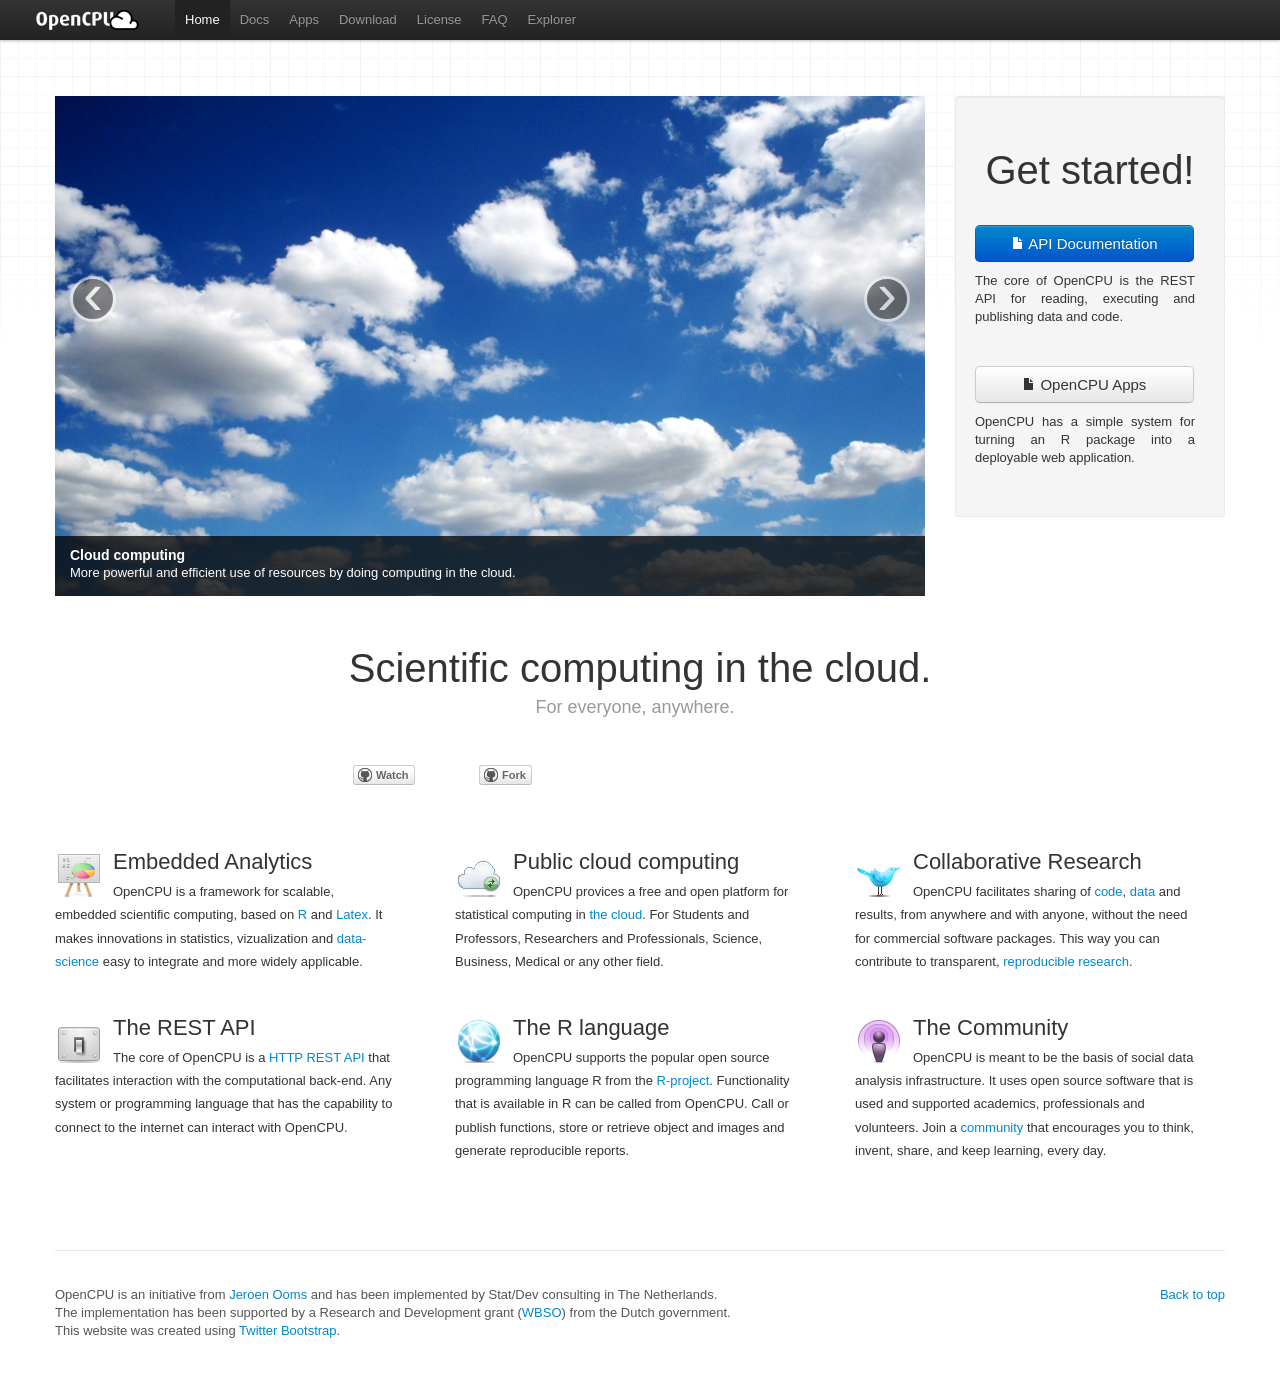
<file: index.html>
<!DOCTYPE html>
<html lang="en">
<head>
<meta charset="utf-8">
<title>OpenCPU: producing and reproducing results.</title>
<meta name="viewport" content="width=device-width, initial-scale=1.0">

<!-- Le styles -->
<link href="bootstrap/css/bootstrap.css" rel="stylesheet">
<style>
body {
	padding-top: 60px;
	/* 60px to make the container go all the way to the bottom of the topbar */
}
</style>
<link href="bootstrap/css/bootstrap-responsive.css" rel="stylesheet">
<link href="common.css" rel="stylesheet">
<link href="bootstrap-hacks.css" rel="stylesheet">
<link href="home.css" rel="stylesheet">

<!-- Le HTML5 shim, for IE6-8 support of HTML5 elements -->
<!--[if lt IE 9]>
      <script src="http://html5shim.googlecode.com/svn/trunk/html5.js"></script>
    <![endif]-->

</head>

<body>

	<!-- Top Navigation bar (the black one) -->
	<div class="navbar navbar-fixed-top">
		<div class="navbar-inner">
			<div class="container">
				<a class="btn btn-navbar" data-toggle="collapse"
					data-target=".nav-collapse"> <span class="icon-bar"></span> <span
					class="icon-bar"></span> <span class="icon-bar"></span>
				</a> <a class="brand" href="#"></a>
				<div class="nav-collapse">
					<ul class="nav">
						<li class="active"><a href=".">Home</a></li>
						<li><a href="docs.html">Docs</a></li>
						<li><a href="apps.html">Apps</a></li>
						<li><a href="download.html">Download</a></li>
						<li><a href="license.html">License</a></li>
						<li><a href="faq.html">FAQ</a></li>
						<li><a href="explorer.html">Explorer</a></li>
					</ul>
					<ul class="nav pull-right">
						<li><a href="about.html">About</a></li>
						<li><a href="support.html">Support</a></li>
						<li><a href="/auth/login">Login</a></li>
					</ul>
				</div>
			</div>
		</div>
	</div>



	<div class="container">


		<br /> <br />


		<div class="row">
			<div class="span9 columns">

				<div id="myCarousel" class="carousel slide">
					<div class="carousel-inner">

						<div class="item active">
							<img src="images/clouds2.jpg" alt="">
							<div class="carousel-caption">
								<h4>Cloud computing</h4>
								<p>More powerful and efficient use of resources by doing
									computing in the cloud.</p>
							</div>
						</div>

						<div class="item">
							<img src="images/docter.jpg" alt="">
							<div class="carousel-caption">
								<h4>Statistical Tools</h4>
								<p>Tools and applications that give specialists additional
									insight into their data.</p>
							</div>
						</div>

						<div class="item">
							<img src="images/earth.jpg" alt="">
							<div class="carousel-caption">
								<h4>Next generation of GIS</h4>
								<p>R has a wealth of packages aimed at spatial analysis that
									go far beyond current GIS systems.</p>
							</div>
						</div>

						<div class="item">
							<img src="images/finance2.jpg" alt="">
							<div class="carousel-caption">
								<h4>Live analytics</h4>
								<p>Process live data streams in domains where seconds count.</p>
							</div>
						</div>

						<div class="item">
							<img src="images/finance3.jpg" alt="">
							<div class="carousel-caption">
								<h4>Better Visualization</h4>
								<p>Produce plots and graphics that make Excel charts look
									prehistoric.</p>
							</div>
						</div>

						<div class="item">
							<img src="images/brainscans.jpg" alt="">
							<div class="carousel-caption">
								<h4>Scientific Data Analysis</h4>
								<p>Process large amounts of data, in the cloud, on the fly.</p>
							</div>
						</div>

						<div class="item">
							<img src="images/lab2.jpg" alt="">
							<div class="carousel-caption">
								<h4>Professional Research</h4>
								<p>Not exactly sure what is happening on this picture.</p>
							</div>
						</div>

						<div class="item">
							<img src="images/pills.jpg" alt="">
							<div class="carousel-caption">
								<h4>Reproducible Research</h4>
								<p>Share code and data to make results reproducible and
									conclusions reliable.</p>
							</div>
						</div>

						<div class="item">
							<img src="images/ucla.jpg" alt="">
							<div class="carousel-caption">
								<h4>For Business and Academia</h4>
								<p>OpenCPU is open source and can be used both in academics
									and professional environments.</p>
							</div>
						</div>



					</div>
					<a class="left carousel-control" href="#myCarousel"
						data-slide="prev">&lsaquo;</a> <a class="right carousel-control"
						href="#myCarousel" data-slide="next">&rsaquo;</a>
				</div>
			</div>

			<div class="span3 marketing">
				<div class="well">
					<h1>Get started!</h1>
					<a href="docs.html" class="btn btn-large btn-frontpage btn-primary"><i
						class="icon-file icon-white"></i> API Documentation</a>
					<p class="justify">The core of OpenCPU is the REST API for
						reading, executing and publishing data and code.</p>

					<a href="apps.html" class="btn btn-large btn-frontpage"><i
						class="icon-file"></i> OpenCPU Apps</a>
					<p class="justify">OpenCPU has a simple system for turning an R
						package into a deployable web application.</p>

				</div>
			</div>

		</div>

		<div class="marketing">
			<h1>Scientific computing in the cloud.</h1>
			<p class="marketing-byline">For everyone, anywhere.</p>

			<div class="bs-links">
				<ul class="quick-links">
					<li><iframe class="github-btn"
							src="github-btn.html?user=jeroenooms&repo=opencpu&type=watch&count=true"
							allowtransparency="true" frameborder="0" scrolling="0"
							width="112px" height="20px"></iframe></li>
					<li><iframe class="github-btn"
							src="github-btn.html?user=jeroenooms&repo=opencpu&type=fork&count=true"
							allowtransparency="true" frameborder="0" scrolling="0"
							width="98px" height="20px"></iframe></li>
					<li class="follow-btn"><a href="https://twitter.com/opencpu"
						class="twitter-follow-button" data-link-color="#0069D6"
						data-show-count="true">Follow @OpenCPU</a></li>
					<li class="tweet-btn"><a href="https://twitter.com/share"
						class="twitter-share-button" data-url="http://opencpu.org"
						data-count="horizontal" data-via="opencpu"
						data-related="R, Rstats">Tweet</a></li>
				</ul>
			</div>


			<br />

			<div class="row">
				<div class="span4">
					<img class="bs-icon"
						src="images/presentation.png">
					<h2>Embedded Analytics</h2>
					<p>
						OpenCPU is a framework for scalable, embedded scientific
						computing, based on <a
							href="http://en.wikipedia.org/wiki/R_(programming_language)">R</a>
						and <a href="http://en.wikipedia.org/wiki/LaTeX">Latex</a>. It
						makes innovations in statistics, vizualization and <a
							href="http://www.dataists.com/2010/09/the-data-science-venn-diagram/">data-science</a>
						easy to integrate and more widely applicable.
					</p>
				</div>

				<div class="span4">
					<img class="bs-icon"
						src="images/cloud.png">
					<h2>Public cloud computing</h2>
					<p>
						OpenCPU provices a free and open platform for statistical
						computing in <a
							href="http://en.wikipedia.org/wiki/Cloud_computing">the cloud</a>.
						For Students and Professors, Researchers and Professionals,
						Science, Business, Medical or any other field.
					</p>
				</div>

				<div class="span4">
					<img class="bs-icon"
						src="images/twitter.png">
					<h2>Collaborative Research</h2>
					<p>
						OpenCPU facilitates sharing of <a
							href="http://en.wikipedia.org/wiki/Open-source_software">code</a>,
						<a href="http://en.wikipedia.org/wiki/Open_data">data</a> and
						results, from anywhere and with anyone, without the need for
						commercial software packages. This way you can contribute to
						transparent, <a
							href="http://en.wikipedia.org/wiki/Reproducibility">reproducible
							research</a>.
					</p>
				</div>
			</div>

			<br />

			<div class="row">

				<div class="span4">
					<img class="bs-icon"
						src="images/preferences.png">
					<h2>The REST API</h2>
					<p>
						The core of OpenCPU is a <a
							href="http://en.wikipedia.org/wiki/Representational_state_transfer">HTTP
							REST API</a> that facilitates interaction with the computational
						back-end. Any system or programming language that has the
						capability to connect to the internet can interact with OpenCPU.
					</p>
				</div>

				<div class="span4">
					<img class="bs-icon"
						src="images/web.png">
					<h2>The R language</h2>
					<p>
						OpenCPU supports the popular open source programming language R
						from the <a href="http://www.r-project.org/">R-project</a>.
						Functionality that is available in R can be called from OpenCPU.
						Call or publish functions, store or retrieve object and images and
						generate reproducible reports.
					</p>
				</div>
				<div class="span4">
					<img class="bs-icon"
						src="images/podcast.png">
					<h2>The Community</h2>
					<p>
						OpenCPU is meant to be the basis of social data analysis
						infrastructure. It uses open source software that is used and
						supported academics, professionals and volunteers. Join a <a
							href="http://stackoverflow.com/questions/tagged/r?sort=votes">community</a>
						that encourages you to think, invent, share, and keep learning,
						every day.
					</p>
				</div>
			</div>
			<!--/row-->

		</div>



		<br>


		<footer class="footer">
			<p class="pull-right">
				<a href="#">Back to top</a>
			</p>
			<p>
				OpenCPU is an initiative from <a
					href="http://www.stat.ucla.edu/~jeroen">Jeroen Ooms</a> and has
				been implemented by Stat/Dev consulting in The Netherlands.
			</p>
			<p>
				The implementation has been supported by a Research and Development
				grant (<a
					href="http://www.agentschapnl.nl/programmas-regelingen/wbso">WBSO</a>)
				from the Dutch government.
			</p>
			<p>
				This website was created using <a
					href="http://twitter.github.com/bootstrap/">Twitter Bootstrap</a>.
			</p>
		</footer>

		<!-- /container -->
	</div>



	<!-- Le javascript
    ================================================== -->
	<!-- Placed at the end of the document so the pages load faster -->
	<!-- we host widget.js local for https <script type="text/javascript" src="http://platform.twitter.com/widgets.js"></script> -->
	
	<script type="text/javascript" src="twitter.js"></script>
	<script src="jquery-1.7.2.min.js"></script>
	<script src="bootstrap/js/bootstrap.js"></script>
	<script src="common.js"></script>

</body>

</html>
</file>
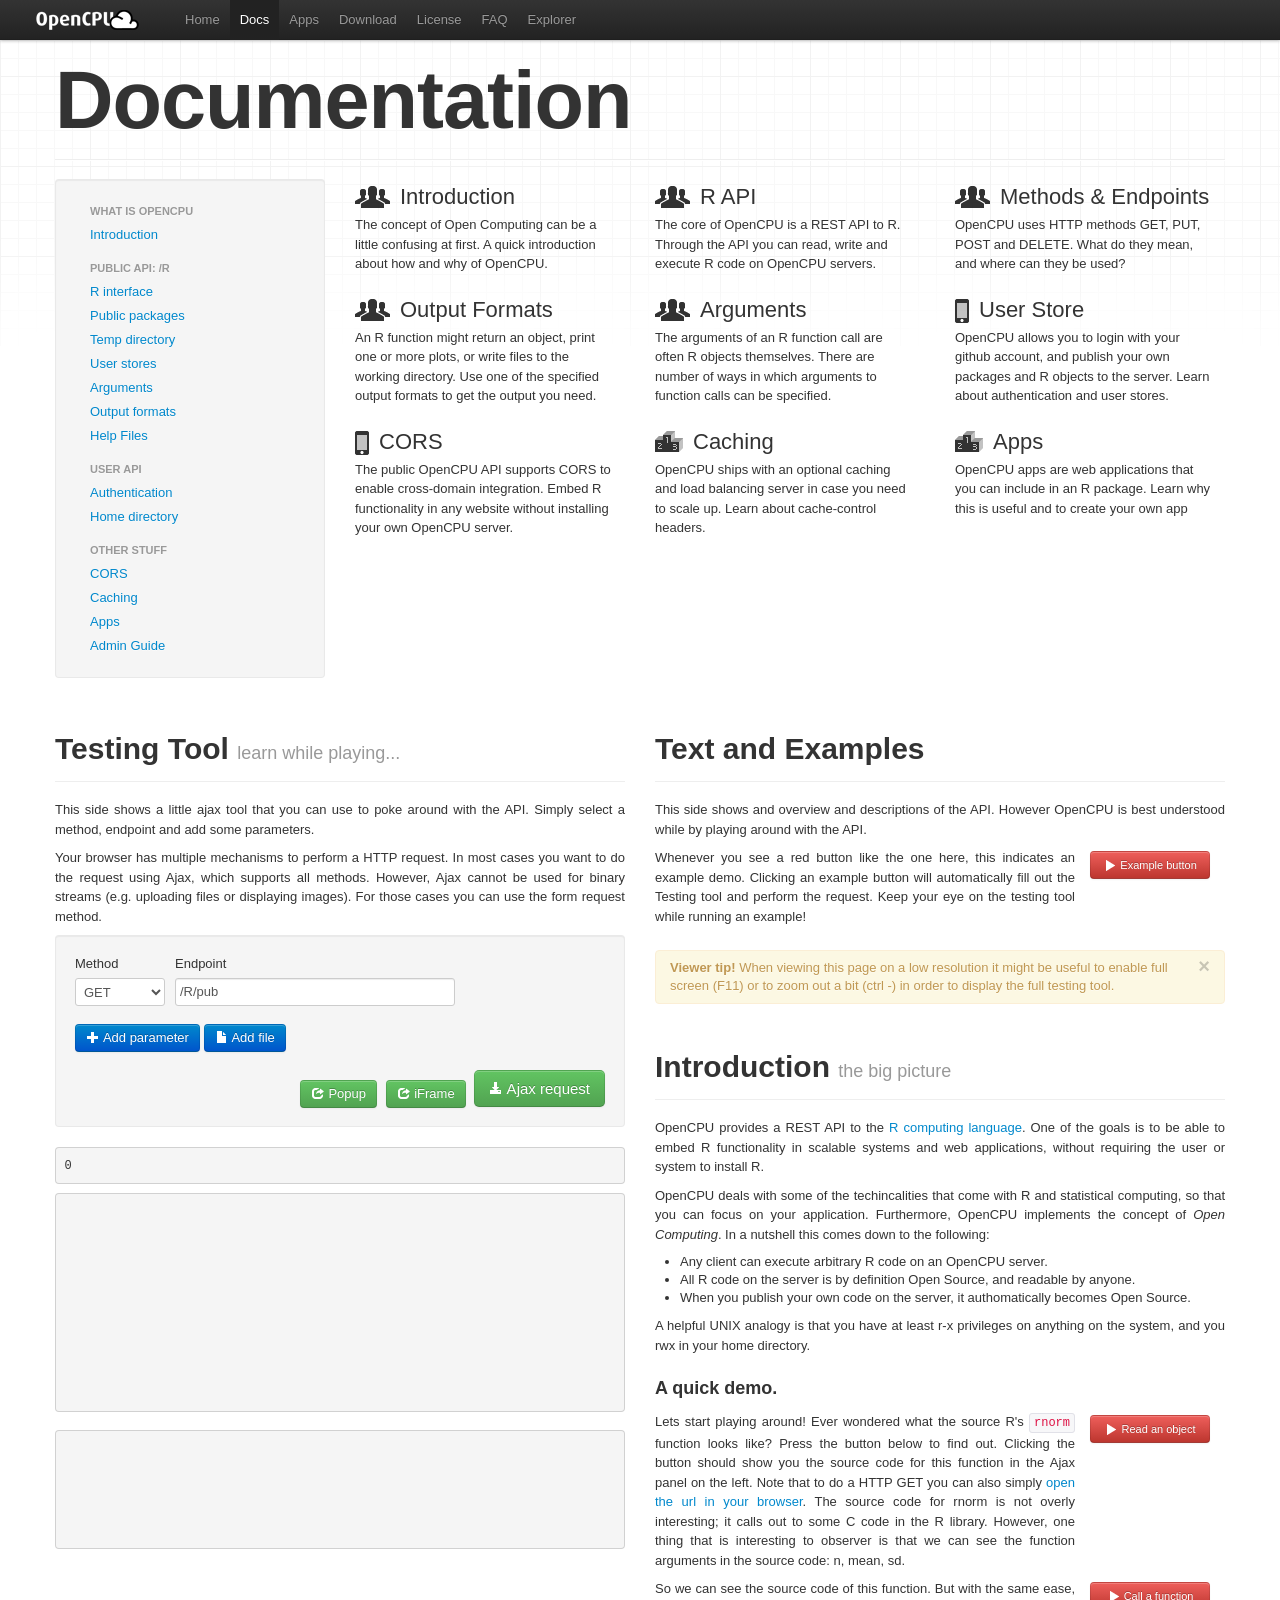
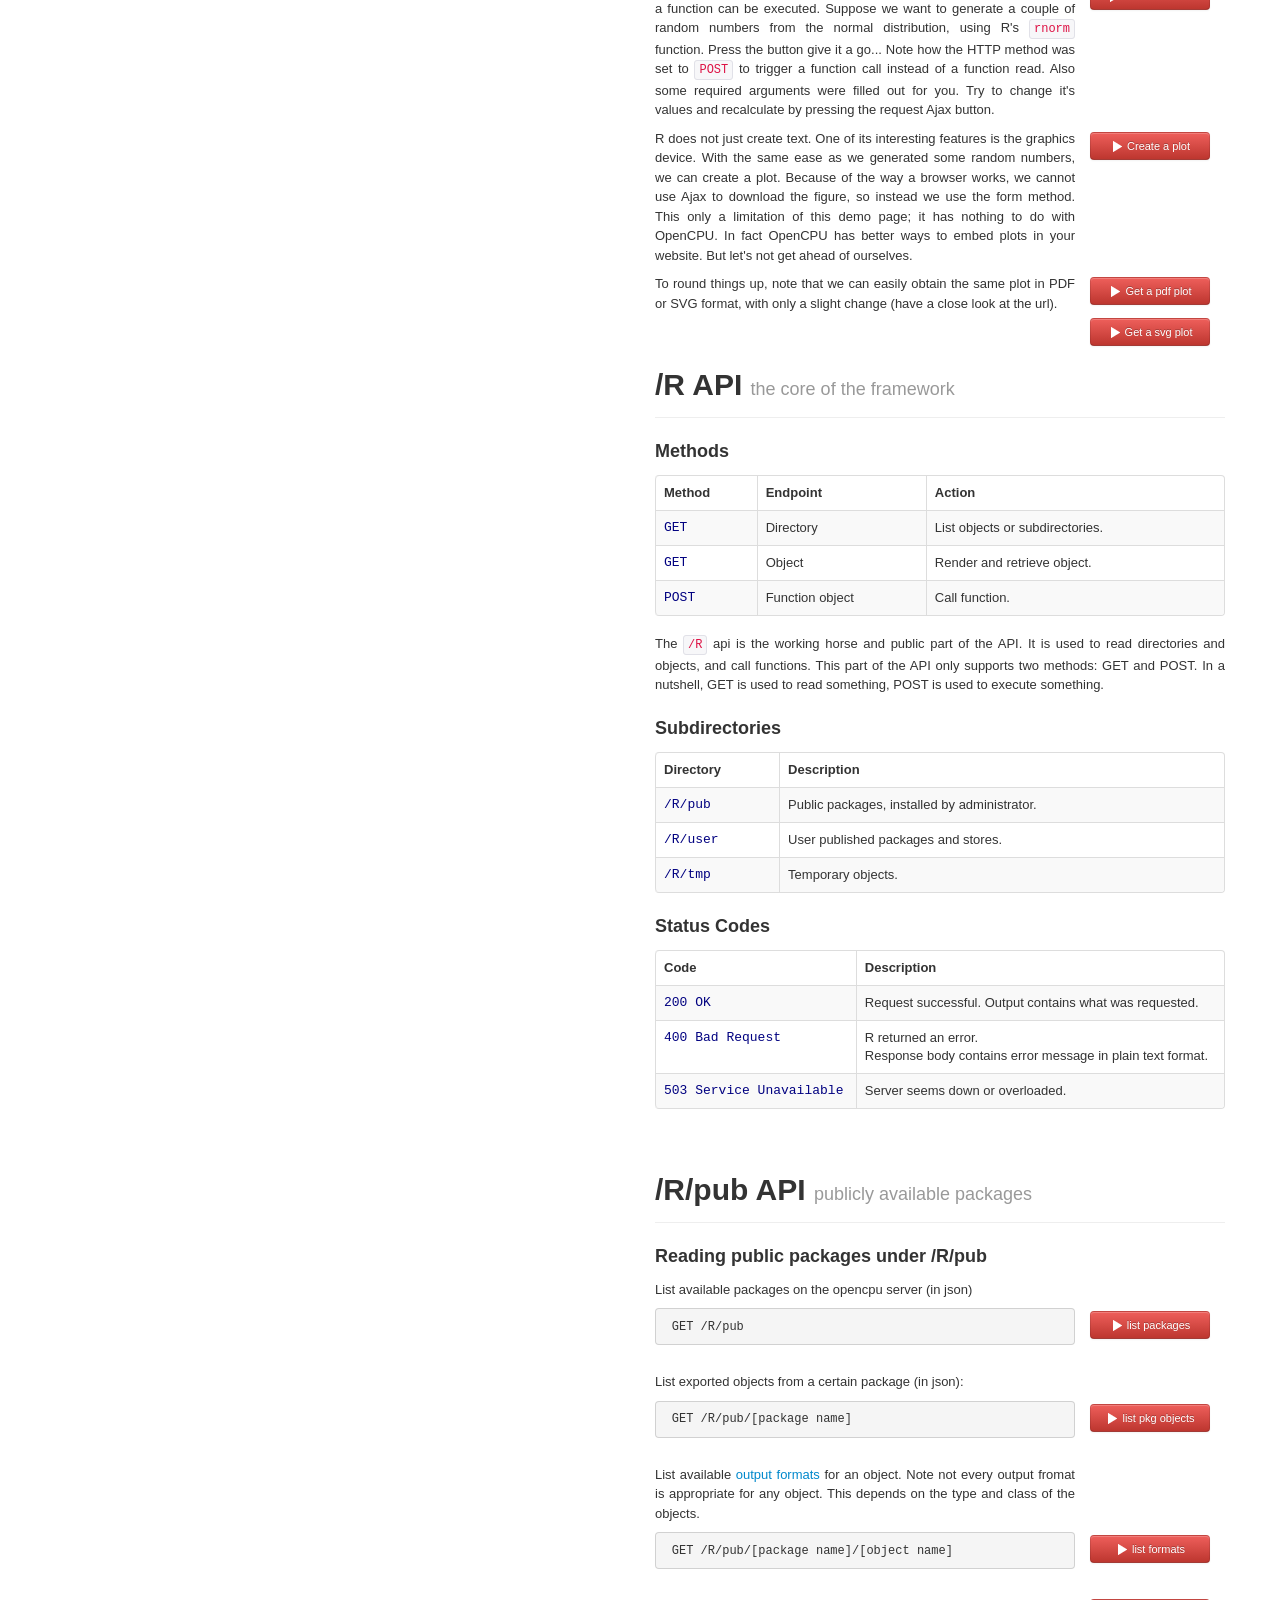
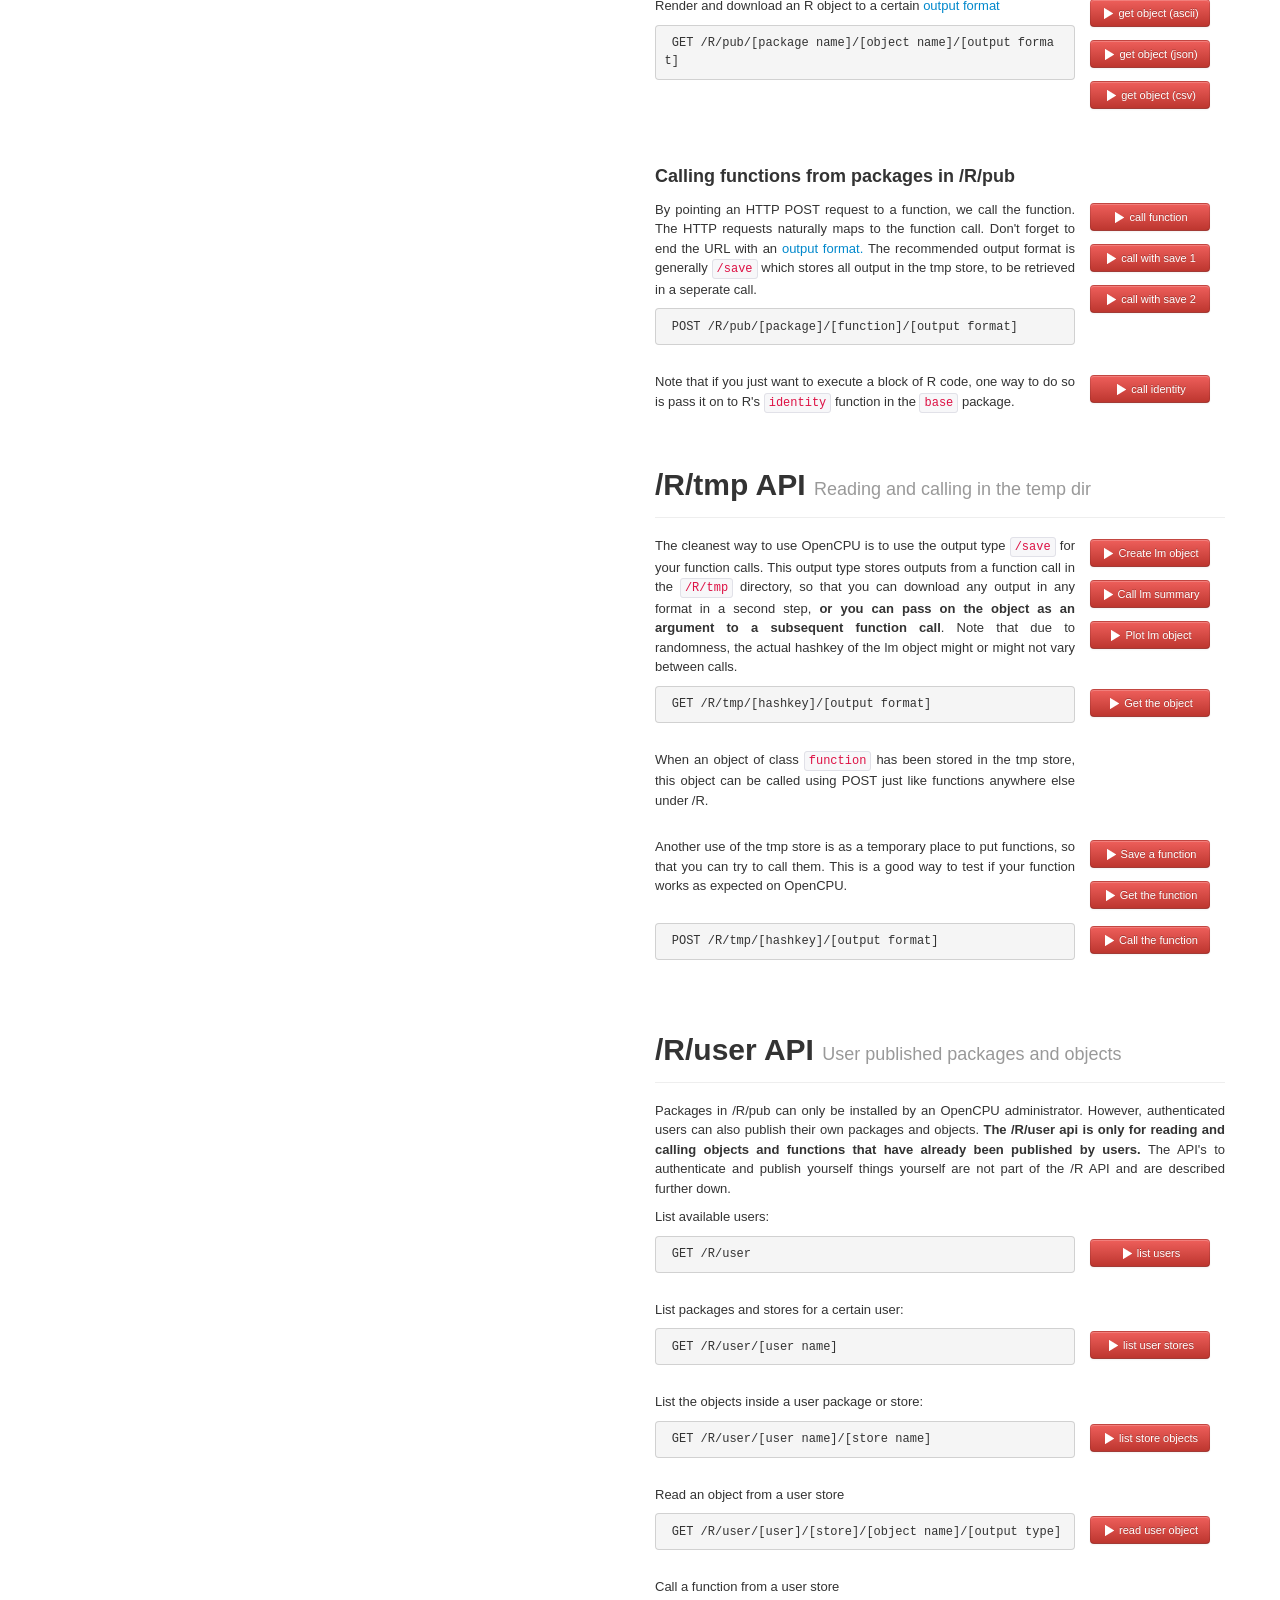
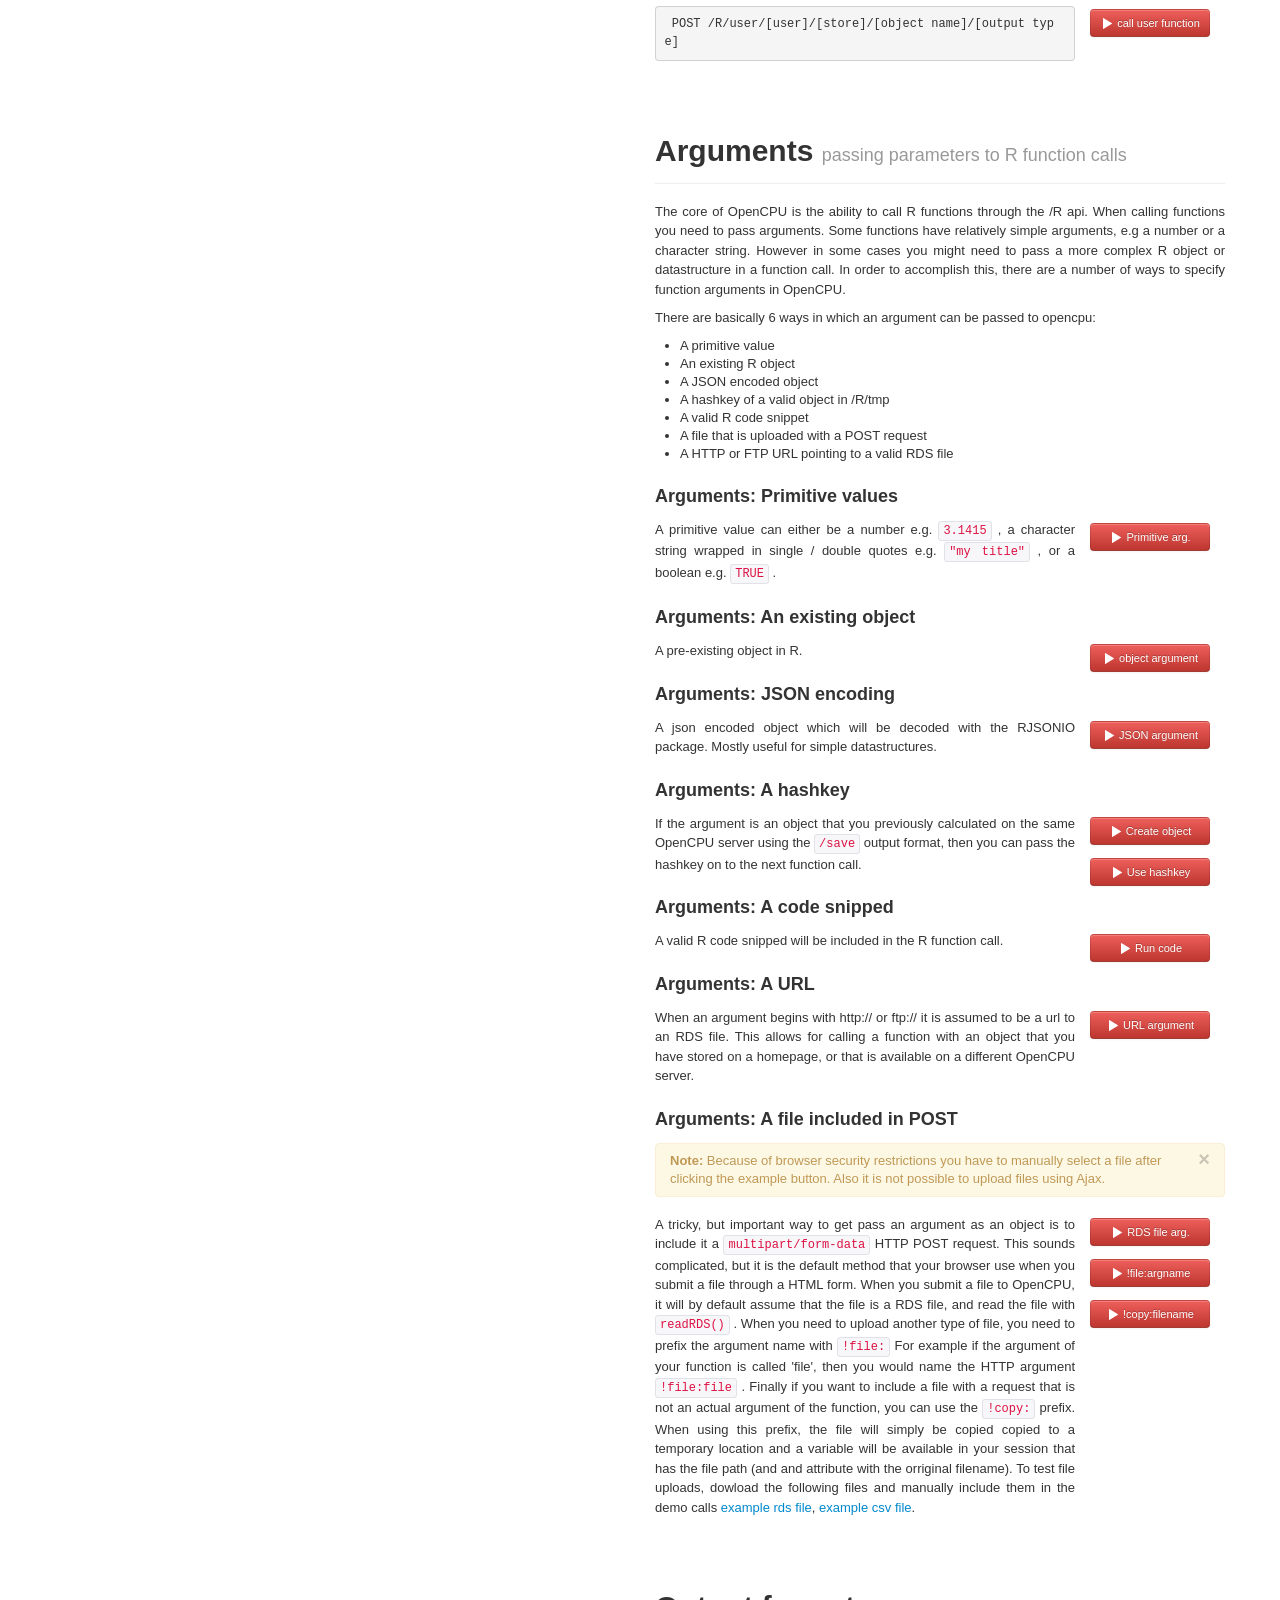
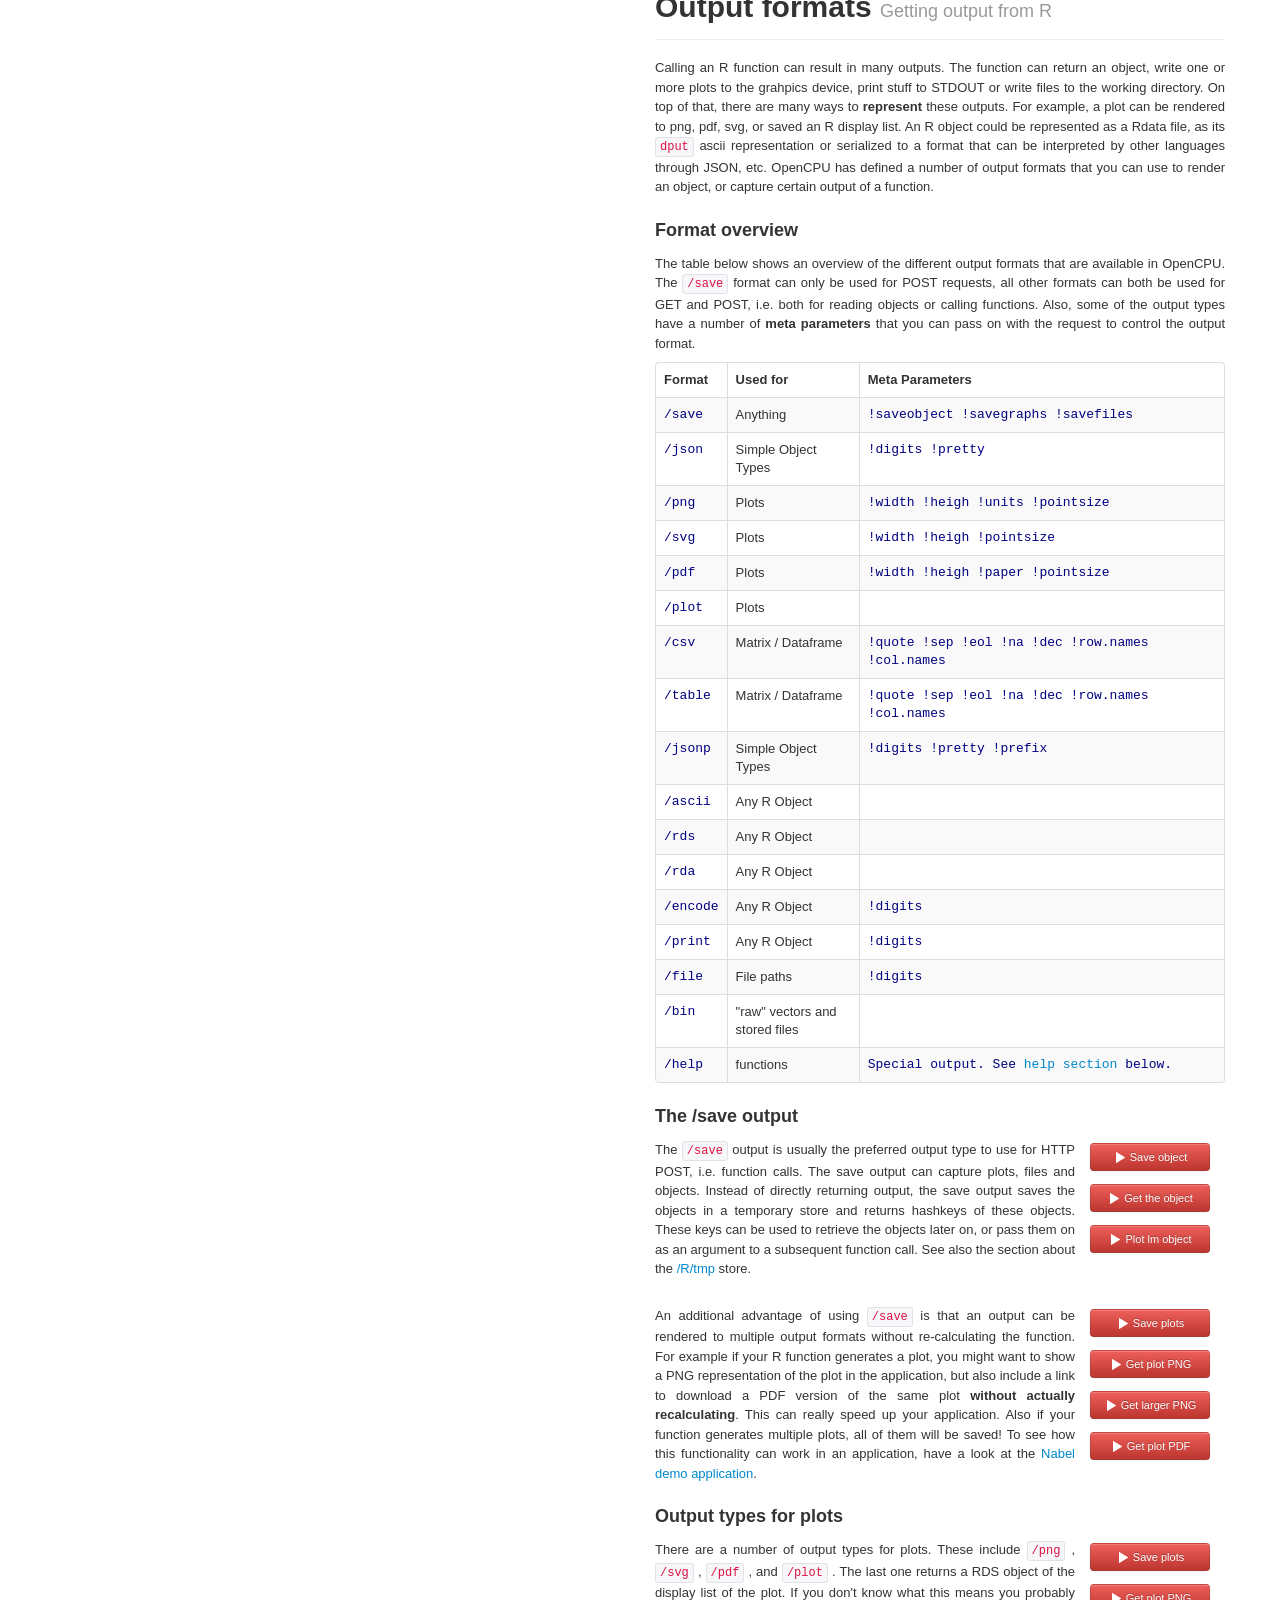
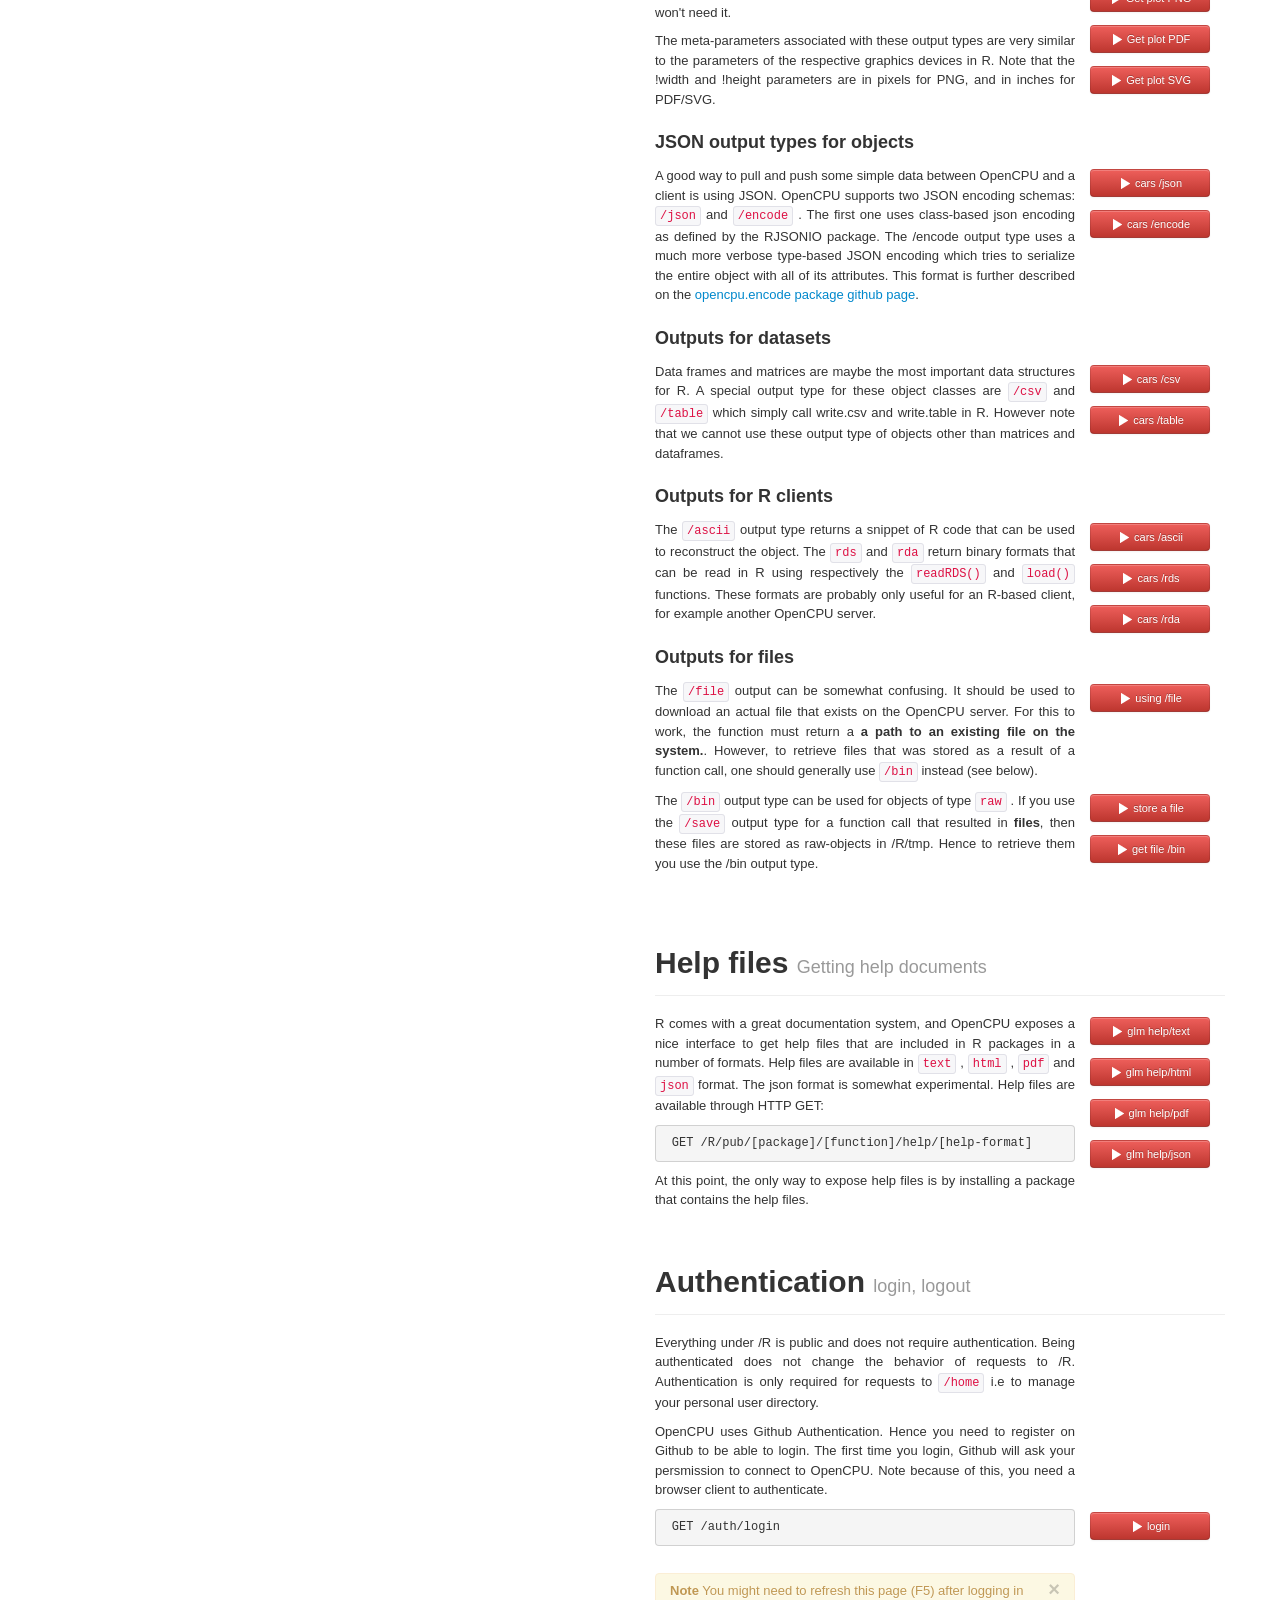
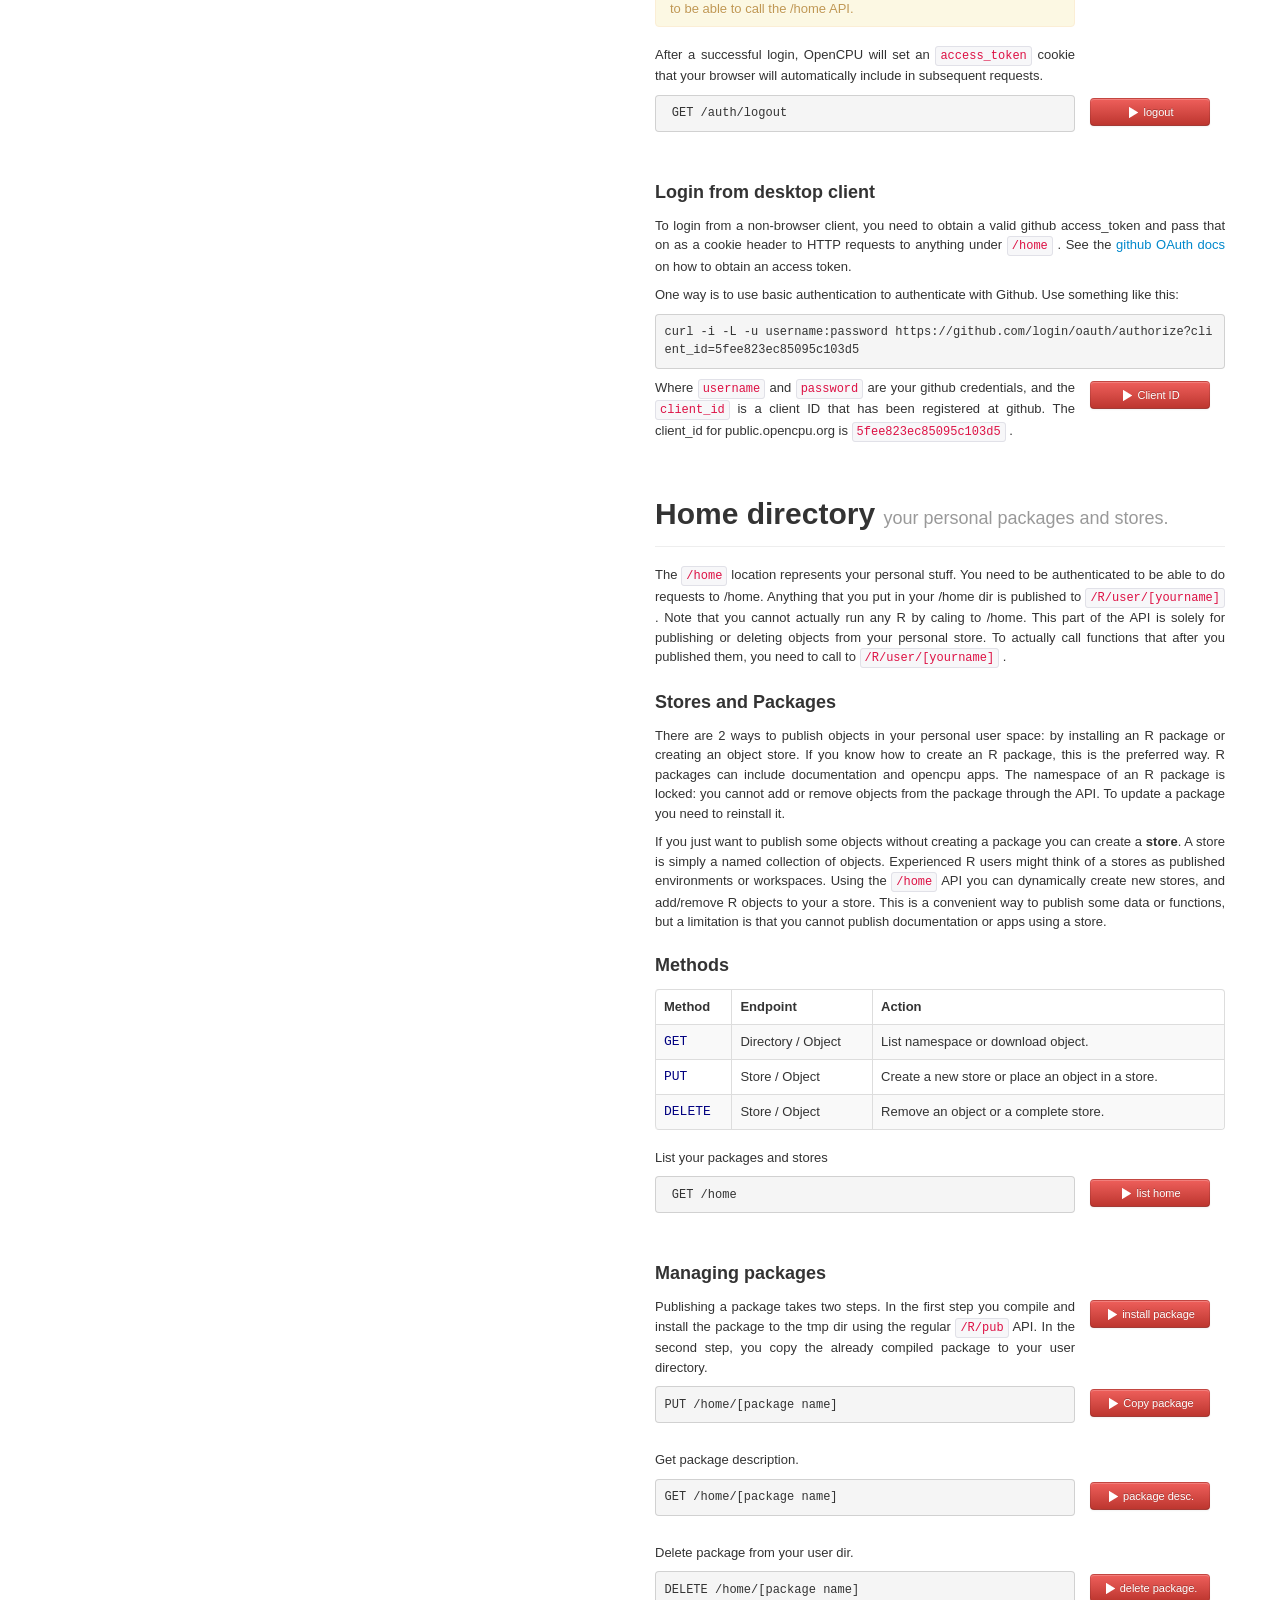
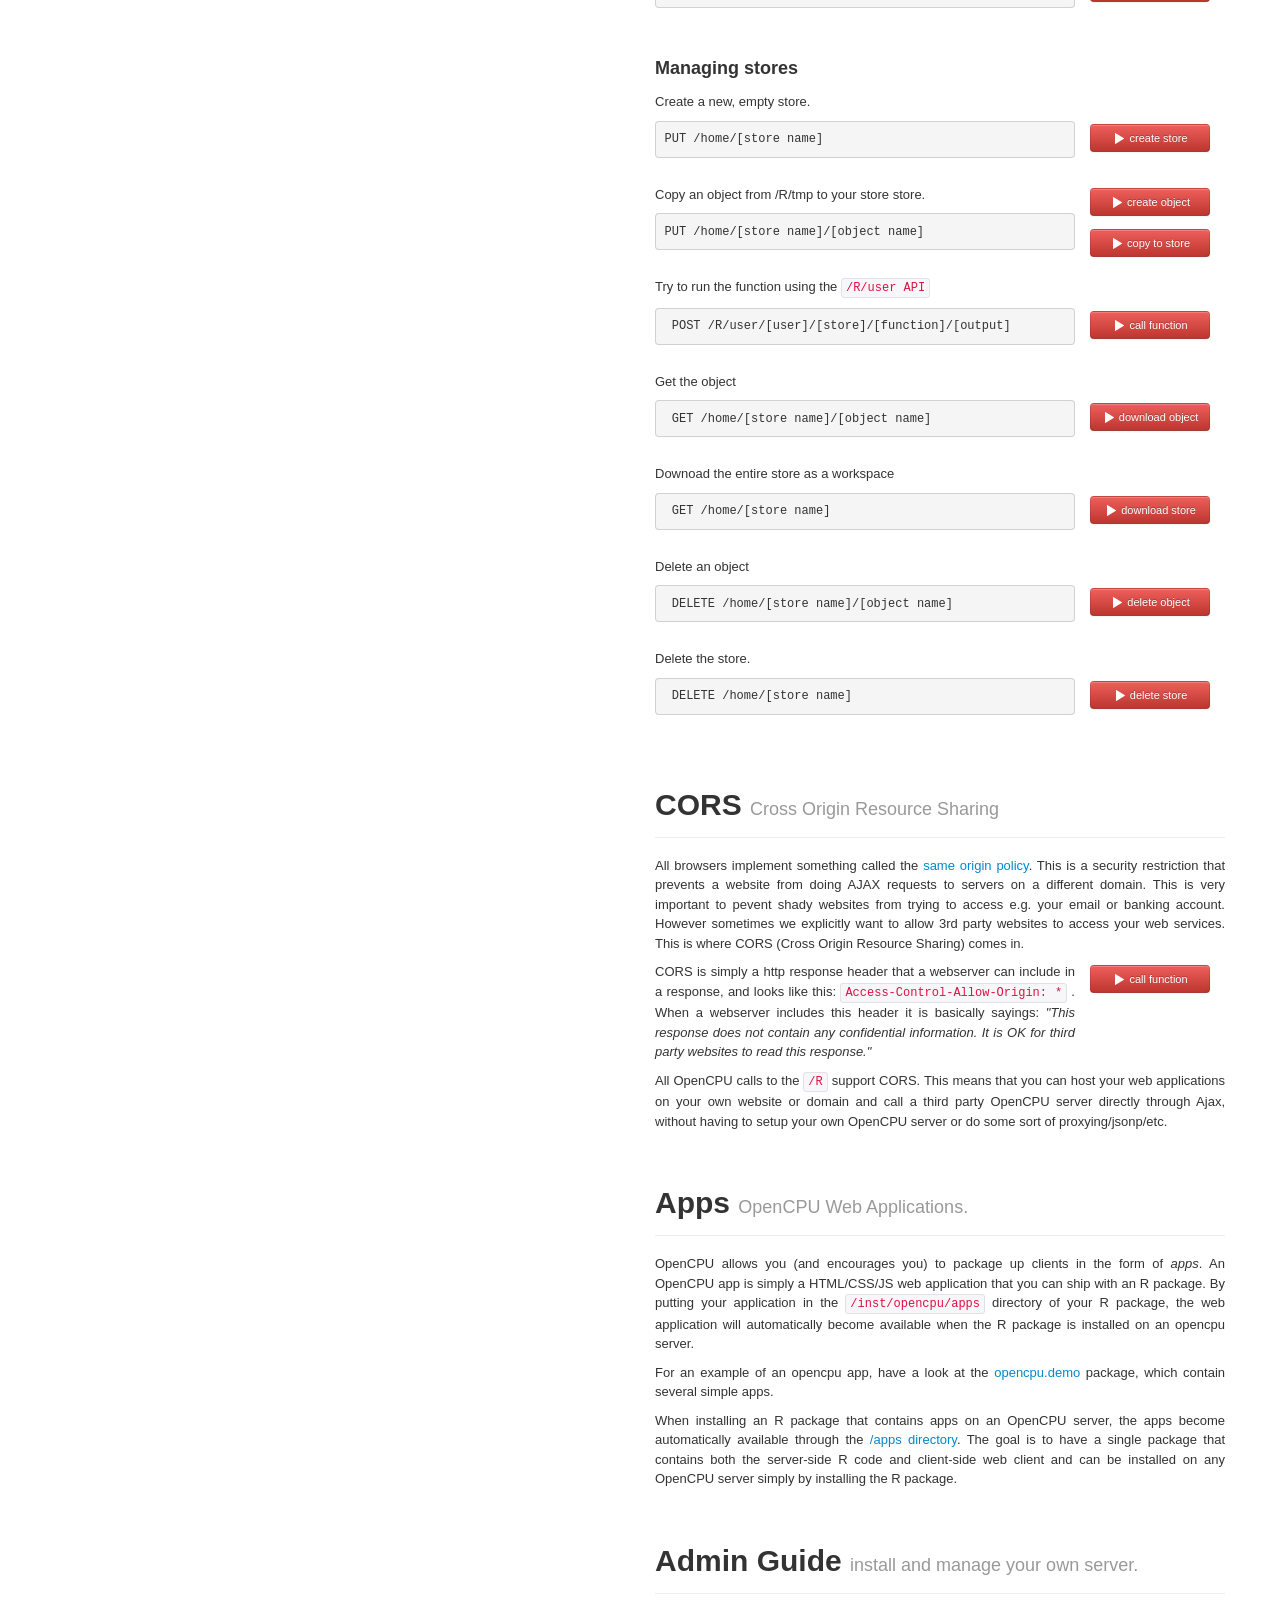
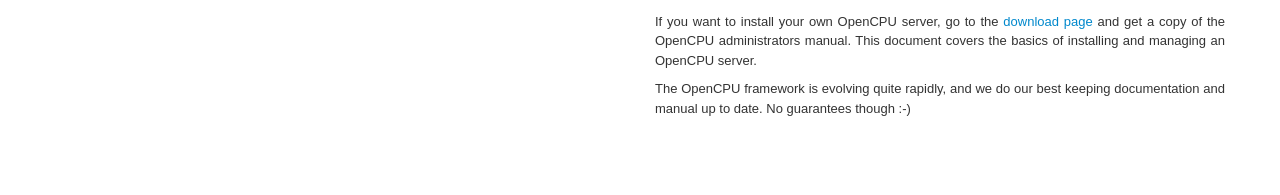
<file: docs.html>
<!DOCTYPE html>
<html lang="en">
<head>
<meta charset="utf-8">
<title>OpenCPU Documentation</title>
<meta name="viewport" content="width=device-width, initial-scale=1.0">

<!-- Le styles -->
<link href="bootstrap/css/bootstrap.css" rel="stylesheet">
<style>
body {
	padding-top: 60px;
	/* 60px to make the container go all the way to the bottom of the topbar */
}
</style>
<link href="bootstrap/css/bootstrap-responsive.css" rel="stylesheet">
<link href="common.css" rel="stylesheet">
<link href="bootstrap-hacks.css" rel="stylesheet">
<link href="docs.css" rel="stylesheet">

<!-- Le HTML5 shim, for IE6-8 support of HTML5 elements -->
<!--[if lt IE 9]>
      <script src="http://html5shim.googlecode.com/svn/trunk/html5.js"></script>
    <![endif]-->

</head>

<body data-spy="scroll" data-target="#subnav" data-offset="50">

	<!-- Some hidden elements that will be cloned when needed -->
	<div class="hidden">
		<div class="httpfile">
			<a class="close">&times;</a>
			<div class="row show-grid">
				<div class="span2">
					<div class="control-group">
						<div class="controls">
							<input type="text" class="input-medium fakeinputname" value="">
						</div>
					</div>
				</div>

				<div class="span3">
					<div class="control-group">
						<div class="controls">
							<input class="input-file realinputvalue" multiple type="file">
						</div>
					</div>
				</div>
			</div>
		</div>

		<div class="httpparameter">
			<a class="close">&times;</a>
			<div class="row show-grid">
				<div class="span2">
					<div class="control-group">
						<div class="controls">
							<input type="text" class="input-medium fakeinputname" value="">
						</div>
					</div>
				</div>

				<div class="span3">
					<div class="control-group">
						<div class="controls">
							<!-- <textarea class="input-xlarge realinputvalue" rows="2"></textarea>-->
							<input type="text" class="input-xlarge realinputvalue" value="">
						</div>
					</div>
				</div>
			</div>
		</div>
	</div>

	<!-- End of hidden stuff -->


	<!-- Top Navigation bar (the black one) -->
	<div class="navbar navbar-fixed-top">
		<div class="navbar-inner">
			<div class="container">
				<a class="btn btn-navbar" data-toggle="collapse"
					data-target=".nav-collapse"> <span class="icon-bar"></span> <span
					class="icon-bar"></span> <span class="icon-bar"></span>
				</a> <a class="brand" href="#"></a>
				<div class="nav-collapse">
					<ul class="nav">
						<li><a href=".">Home</a></li>
						<li class="active"><a href="docs.html">Docs</a></li>
						<li><a href="apps.html">Apps</a></li>
						<li><a href="download.html">Download</a></li>
						<li><a href="license.html">License</a></li>
						<li><a href="faq.html">FAQ</a></li>
						<li><a href="explorer.html">Explorer</a></li>
					</ul>
					<ul class="nav pull-right">
						<li><a href="about.html">About</a></li>
						<li><a href="support.html">Support</a></li>
						<li><a href="/auth/login">Login</a></li>
					</ul>
				</div>
			</div>
		</div>
	</div>

	<!-- subnav, mostly invisible -->
	<div id="subnav" class="subnav subnav-fixed">
		<ul class="nav nav-pills">
			<li><a href="#introduction">Intro</a></li>
			<li><a href="#r-api">/R</a></li>
			<li><a href="#r-pub">/R/pub </a></li>
			<li><a href="#r-tmp">/R/tmp</a></li>
			<li><a href="#r-user">/R/user</a></li>
			<li><a href="#arguments">Arguments</a></li>
			<li><a href="#formats">Formats</a></li>
			<li><a href="#help">Help</a></li>
			<li><a href="#auth-api">/auth</a></li>
			<li><a href="#home-api">/home</a></li>
			<li><a href="#CORS">CORS</a></li>
			<li><a href="#caching">Caching</a></li>
			<li><a href="#apps">Apps</a></li>
			<li><a href="#admin">Admin</a></li>
		</ul>
	</div>

	<div class="container">

		<header class="jumbotron masthead" id="overview">

			<h1>Documentation</h1>
			<hr>
		</header>

		<div class="row">
			<div id="menucolumn" class="span3">
				<div class="well">
					<ul class="nav nav-list">
						<li class="nav-header">What is OpenCPU</li>
						<li><a href="#introduction">Introduction</a></li>
						<li class="nav-header">Public API: /R</li>
						<li><a href="#r-api">R interface</a></li>
						<li><a href="#r-pub">Public packages </a></li>
						<li><a href="#r-tmp">Temp directory</a></li>
						<li><a href="#r-user">User stores</a></li>
						<li><a href="#arguments">Arguments</a></li>
						<li><a href="#formats">Output formats</a></li>
						<li><a href="#help">Help Files</a></li>
						<li class="nav-header">User API</li>
						<li><a href="#auth-api">Authentication</a></li>
						<li><a href="#home-api">Home directory</a></li>
						<li class="nav-header">Other stuff</li>
						<li><a href="#CORS">CORS</a></li>
						<li><a href="#caching">Caching</a></li>
						<li><a href="#apps">Apps</a></li>
						<li><a href="#admin">Admin Guide</a></li>
					</ul>
				</div>
				<!--/.well -->
			</div>
			<!--/span-->

			<div class="span9 marketing">

				<div class="row">

					<div class="span3">
						<img class="bs-icon" src="images/glyphicons_042_group.png">
						<h2>Introduction</h2>
						<p>The concept of Open Computing can be a little confusing at
							first. A quick introduction about how and why of OpenCPU.</p>
					</div>

					<div class="span3">
						<img class="bs-icon" src="images/glyphicons_042_group.png">
						<h2>R API</h2>
						<p>The core of OpenCPU is a REST API to R. Through the API you
							can read, write and execute R code on OpenCPU servers.</p>
					</div>

					<div class="span3">
						<img class="bs-icon" src="images/glyphicons_042_group.png">
						<h2>Methods &amp; Endpoints</h2>
						<p>OpenCPU uses HTTP methods GET, PUT, POST and DELETE. What
							do they mean, and where can they be used?</p>
					</div>

				</div>
				<div class="row">

					<div class="span3">
						<img class="bs-icon" src="images/glyphicons_042_group.png">
						<h2>Output Formats</h2>
						<p>An R function might return an object, print one or more
							plots, or write files to the working directory. Use one of the
							specified output formats to get the output you need.</p>
					</div>



					<div class="span3">
						<img class="bs-icon" src="images/glyphicons_042_group.png">
						<h2>Arguments</h2>
						<p>The arguments of an R function call are often R objects
							themselves. There are number of ways in which arguments to
							function calls can be specified.</p>
					</div>

					<div class="span3">
						<img class="bs-icon" src="images/glyphicons_163_iphone.png">
						<h2>User Store</h2>
						<p>OpenCPU allows you to login with your github account, and
							publish your own packages and R objects to the server. Learn
							about authentication and user stores.</p>
					</div>

				</div>
				<div class="row">

					<div class="span3">
						<img class="bs-icon" src="images/glyphicons_163_iphone.png">
						<h2>CORS</h2>
						<p>The public OpenCPU API supports CORS to enable cross-domain
							integration. Embed R functionality in any website without
							installing your own OpenCPU server.</p>
					</div>

					<div class="span3">
						<img class="bs-icon" src="images/glyphicons_079_podium.png">
						<h2>Caching</h2>
						<p>OpenCPU ships with an optional caching and load balancing
							server in case you need to scale up. Learn about cache-control
							headers.</p>
					</div>

					<div class="span3">
						<img class="bs-icon" src="images/glyphicons_079_podium.png">
						<h2>Apps</h2>
						<p>OpenCPU apps are web applications that you can include in
							an R package. Learn why this is useful and to create your own app</p>
					</div>

				</div>


				<br /> <br />



			</div>
		</div>

		<br />


		<div class="row">
			<div class="span6">
				<div class="page-header">
					<h1>
						Testing Tool <small>learn while playing...</small>
					</h1>
				</div>
				<p>This side shows a little ajax tool that you can use to poke
					around with the API. Simply select a method, endpoint and add some
					parameters.</p>

				<p>Your browser has multiple mechanisms to perform a HTTP
					request. In most cases you want to do the request using Ajax, which
					supports all methods. However, Ajax cannot be used for binary
					streams (e.g. uploading files or displaying images). For those
					cases you can use the form request method.</p>

			</div>

			<div class="span6">
				<div class="page-header">
					<h1>Text and Examples</h1>
				</div>
				<p>This side shows and overview and descriptions of the API.
					However OpenCPU is best understood while by playing around with the
					API.</p>

				<p class="narrowblock">
					<button data-example="example">Example button</button>
					Whenever you see a red button like the one here, this indicates an
					example demo. Clicking an example button will automatically fill
					out the Testing tool and perform the request. Keep your eye on the
					testing tool while running an example!
				</p>
			</div>
		</div>

		<div class="row">
			<div id="toolkit" class="span6">
				<form id="paramform" class="well" target="outputframe">
					<fieldset>

						<div class="row">
							<div class="span1">
								<div class="control-group">
									<label class="control-label" for="httpmethod">Method</label>
									<div class="controls">
										<select class="input-small" id="httpmethod">
											<option>GET</option>
											<option>POST</option>
											<option>PUT</option>
											<option>DELETE</option>
											<option>OPTIONS</option>
											<option>HEAD</option>
										</select>
									</div>
								</div>
							</div>

							<div class="span4">
								<div class="control-group">
									<label class="control-label" for="urlvalue">Endpoint</label>
									<div class="controls">
										<input type="text" class="input-xlarge" id="urlvalue"
											value="/R/pub">
									</div>
								</div>
							</div>
						</div>



						<div id="allparameters">
							<div class="row show-grid">
								<div class="span2">
									<div class="control-group">
										<label class="control-label">Parameter Name</label>
									</div>
								</div>
								<div class="span3">
									<div class="control-group">
										<label class="control-label">Parameter Value</label>
									</div>
								</div>
							</div>
						</div>

						<div align="left">
							<button id="addprambutton" class="btn btn-primary">
								<i class="icon-plus icon-white"></i> Add parameter
							</button>
							<button id="addfilebutton" class="btn btn-primary">
								<i class="icon-file icon-white"></i> Add file
							</button>
						</div>

						<br />

						<div align="right">
							<button id="submitblank" class="btn btn-success"
								data-targetframe="_blank">
								<i class="icon-share icon-white"></i> Popup
							</button>
							<button id="submitform" class="btn btn-success">
								<i class="icon-share icon-white"></i> iFrame
							</button>
							<img src="spinner.gif" id="formspinner" />
							<button id="submitajax" class="btn btn-success btn-large">
								<i class="icon-download-alt icon-white"></i> Ajax request
							</button>
							<img src="spinner.gif" id="ajaxspinner" />
						</div>
					</fieldset>
				</form>

				<div id="errordiv"></div>

				<div id="ajaxoutput">
					<pre id="statuspre">0</pre>
					<pre class="pre-scrollable prettyprint linenums" id="outputpre"></pre>
					<pre class="pre-scrollable prettyprint linenums" id="headerpre"></pre>
				</div>

				<iframe name="outputframe" id="outputframe" class="input-xxlarge"></iframe>
			</div>


			<div id="rightcolumndiv" class="span6">

				<div id="fullscreenwarning" class="alert alert-warning">
					<a class="close" data-dismiss="alert">×</a> <strong>Viewer
						tip!</strong> When viewing this page on a low resolution it might be useful
					to enable full screen (F11) or to zoom out a bit (ctrl -) in order
					to display the full testing tool.
				</div>

				<section id="introduction">
					<div class="page-header">
						<h1>
							Introduction <small> the big picture</small>
						</h1>
					</div>

					<p>
						OpenCPU provides a REST API to the <a
							href="http://www.r-project.org">R computing language</a>. One of
						the goals is to be able to embed R functionality in scalable
						systems and web applications, without requiring the user or system
						to install R.
					</p>

					<p>
						OpenCPU deals with some of the techincalities that come with R and
						statistical computing, so that you can focus on your application.
						Furthermore, OpenCPU implements the concept of <i>Open
							Computing</i>. In a nutshell this comes down to the following:
					</p>
					<ul>
						<li>Any client can execute arbitrary R code on an OpenCPU
							server.</li>
						<li>All R code on the server is by definition Open Source,
							and readable by anyone.</li>
						<li>When you publish your own code on the server, it
							authomatically becomes Open Source.</li>
					</ul>
					<p>A helpful UNIX analogy is that you have at least r-x
						privileges on anything on the system, and you rwx in your home
						directory.</p>

					<h3>A quick demo.</h3>

					<p class="narrowblock">
						<button data-example="readfunction">Read an object</button>
						Lets start playing around! Ever wondered what the source R's
						<code>rnorm</code>
						function looks like? Press the button below to find out. Clicking
						the button should show you the source code for this function in
						the Ajax panel on the left. Note that to do a HTTP GET you can
						also simply <a target="_blank" href="/R/pub/stats/rnorm/ascii">open
							the url in your browser</a>. The source code for rnorm is not overly
						interesting; it calls out to some C code in the R library.
						However, one thing that is interesting to observer is that we can
						see the function arguments in the source code: n, mean, sd.
					</p>

					<p class="narrowblock">
						<button data-example="executefunction">Call a function</button>
						So we can see the source code of this function. But with the same
						ease, a function can be executed. Suppose we want to generate a
						couple of random numbers from the normal distribution, using R's
						<code>rnorm</code>
						function. Press the button give it a go... Note how the HTTP
						method was set to
						<code>POST</code>
						to trigger a function call instead of a function read. Also some
						required arguments were filled out for you. Try to change it's
						values and recalculate by pressing the request Ajax button.
					</p>

					<p class="narrowblock">
						<button data-example="plotpng">Create a plot</button>
						R does not just create text. One of its interesting features is
						the graphics device. With the same ease as we generated some
						random numbers, we can create a plot. Because of the way a browser
						works, we cannot use Ajax to download the figure, so instead we
						use the form method. This only a limitation of this demo page; it
						has nothing to do with OpenCPU. In fact OpenCPU has better ways to
						embed plots in your website. But let's not get ahead of ourselves.
					</p>

					<p class="narrowblock">
						<button data-example="plotpdf">Get a pdf plot</button>
						<button data-example="plotsvg">Get a svg plot</button>
						To round things up, note that we can easily obtain the same plot
						in PDF or SVG format, with only a slight change (have a close look
						at the url).
					</p>

				</section>

				<section id="r-api">
					<div class="page-header">
						<h1>
							/R API <small> the core of the framework</small>
						</h1>
					</div>

					<h3>Methods</h3>
					<table class="table table-bordered table-striped">

						<thead>
							<tr>
								<th>Method</th>
								<th>Endpoint</th>
								<th>Action</th>
							</tr>
						</thead>
						<tbody>
							<tr>
								<td class="tt">GET</td>
								<td>Directory</td>
								<td>List objects or subdirectories.</td>
							</tr>
							<tr>
								<td class="tt">GET</td>
								<td>Object</td>
								<td>Render and retrieve object.</td>
							</tr>
							<tr>
								<td class="tt">POST</td>
								<td>Function object</td>
								<td>Call function.</td>
							</tr>

						</tbody>
					</table>

					<p>
						The
						<code>/R</code>
						api is the working horse and public part of the API. It is used to
						read directories and objects, and call functions. This part of the
						API only supports two methods: GET and POST. In a nutshell, GET is
						used to read something, POST is used to execute something.
					</p>

					<h3>Subdirectories</h3>
					<table class="table table-bordered table-striped">

						<thead>
							<tr>
								<th>Directory</th>
								<th>Description</th>
							</tr>
						</thead>
						<tbody>
							<tr>
								<td class="tt">/R/pub</td>
								<td>Public packages, installed by administrator.</td>
							</tr>
							<tr>
								<td class="tt">/R/user</td>
								<td>User published packages and stores.</td>
							</tr>
							<tr>
								<td class="tt">/R/tmp</td>
								<td>Temporary objects.</td>
							</tr>
						</tbody>
					</table>

					<h3>Status Codes</h3>
					<table class="table table-bordered table-striped">

						<thead>
							<tr>
								<th>Code</th>
								<th>Description</th>
							</tr>
						</thead>
						<tbody>
							<tr>
								<td class="tt">200 OK</td>
								<td>Request successful. Output contains what was requested.</td>
							</tr>
							<tr>
								<td class="tt">400 Bad Request</td>
								<td>R returned an error. <br />Response body contains
									error message in plain text format.
								</td>
							</tr>
							<tr>
								<td class="tt">503 Service Unavailable</td>
								<td>Server seems down or overloaded.</td>
							</tr>

						</tbody>
					</table>

				</section>

				<section id="r-pub">
					<div class="page-header">
						<h1>
							/R/pub API <small> publicly available packages</small>
						</h1>
					</div>

					<h3>Reading public packages under /R/pub</h3>


					<p class="narrowblock">List available packages on the opencpu
						server (in json)</p>

					<button data-example="listpub">list packages</button>
					<pre class="narrowblock"> GET /R/pub	</pre>

					<br />

					<p class="narrowblock">List exported objects from a certain
						package (in json):</p>
					<button data-example="liststats">list pkg objects</button>
					<pre class="narrowblock"> GET /R/pub/[package name]</pre>

					<br />

					<p class="narrowblock">
						List available <a href="#formats">output formats</a> for an
						object. Note not every output fromat is appropriate for any
						object. This depends on the type and class of the objects.
					</p>
					<button data-example="listpuboutputs">list formats</button>
					<pre class="narrowblock"> GET /R/pub/[package name]/[object name]</pre>

					<br />

					<p class="narrowblock">
						<button data-example="getobject1">get object (ascii)</button>
						<button data-example="getobject2">get object (json)</button>
						<button data-example="getobject3">get object (csv)</button>
						Render and download an R object to a certain <a href="#formats">output
							format</a>
					</p>

					<pre class="narrowblock"> GET /R/pub/[package name]/[object name]/[output format]</pre>


					<br /> <br /> <br />



					<h3>Calling functions from packages in /R/pub</h3>

					<p class="narrowblock">
						<button data-example="executefunction">call function</button>
						<button data-example="callwithsave">call with save 1</button>
						<button data-example="callsweave">call with save 2</button>
						By pointing an HTTP POST request to a function, we call the
						function. The HTTP requests naturally maps to the function call.
						Don't forget to end the URL with an <a href="#formats">output
							format.</a> The recommended output format is generally
						<code>/save</code>
						which stores all output in the tmp store, to be retrieved in a
						seperate call.
					</p>

					<pre class="narrowblock"> POST /R/pub/[package]/[function]/[output format]</pre>

					<br />

					<p class="narrowblock">
						<button data-example="manyplots">call identity</button>
						Note that if you just want to execute a block of R code, one way
						to do so is pass it on to R's
						<code>identity</code>
						function in the
						<code>base</code>
						package.
					</p>

				</section>

				<section id="r-tmp">
					<div class="page-header">
						<h1>
							/R/tmp API <small>Reading and calling in the temp dir</small>
						</h1>
					</div>

					<p class="narrowblock">
						<button data-example="carslm">Create lm object</button>
						<button data-example="lmsummary">Call lm summary</button>
						<button data-example="lmplot">Plot lm object</button>

						The cleanest way to use OpenCPU is to use the output type
						<code>/save</code>
						for your function calls. This output type stores outputs from a
						function call in the
						<code>/R/tmp</code>
						directory, so that you can download any output in any format in a
						second step, <b>or you can pass on the object as an argument
							to a subsequent function call</b>. Note that due to randomness, the
						actual hashkey of the lm object might or might not vary between
						calls.
					</p>


					<button data-example="getlm">Get the object</button>
					<pre class="narrowblock"> GET /R/tmp/[hashkey]/[output format]</pre>

					<br />

					<p class="narrowblock">
						When an object of class
						<code>function</code>
						has been stored in the tmp store, this object can be called using
						POST just like functions anywhere else under /R.
					</p>

					<br />

					<p class="narrowblock">
						<button data-example="storefun">Save a function</button>
						<button data-example="readfun">Get the function</button>
						Another use of the tmp store is as a temporary place to put
						functions, so that you can try to call them. This is a good way to
						test if your function works as expected on OpenCPU.
					</p>
					<br />

					<button data-example="callfun">Call the function</button>
					<pre class="narrowblock"> POST /R/tmp/[hashkey]/[output format]</pre>

					<br />

				</section>

				<section id="r-user">
					<div class="page-header">
						<h1>
							/R/user API <small>User published packages and objects</small>
						</h1>
					</div>


					<p>
						Packages in /R/pub can only be installed by an OpenCPU
						administrator. However, authenticated users can also publish their
						own packages and objects. <b>The /R/user api is only for
							reading and calling objects and functions that have already been
							published by users. </b> The API's to authenticate and publish
						yourself things yourself are not part of the /R API and are
						described further down.
					</p>

					<p class="narrowblock">List available users:</p>
					<button data-example="listusers">list users</button>
					<pre class="narrowblock"> GET /R/user	</pre>
					<br />

					<p class="narrowblock">List packages and stores for a certain
						user:</p>
					<button data-example="listuserstores">list user stores</button>
					<pre class="narrowblock"> GET /R/user/[user name]</pre>
					<br />

					<p class="narrowblock">List the objects inside a user package
						or store:</p>
					<button data-example="liststoreobjects">list store objects</button>
					<pre class="narrowblock"> GET /R/user/[user name]/[store name]</pre>
					<br />

					<p class="narrowblock">Read an object from a user store</p>
					<button data-example="readuserobject">read user object</button>
					<pre class="narrowblock"> GET /R/user/[user]/[store]/[object name]/[output type]</pre>
					<br />

					<p class="narrowblock">Call a function from a user store</p>
					<button data-example="calluserfunction">call user function</button>
					<pre class="narrowblock"> POST /R/user/[user]/[store]/[object name]/[output type]</pre>
					<br />



				</section>

				<section id="arguments">
					<div class="page-header">
						<h1>
							Arguments <small> passing parameters to R function calls</small>
						</h1>
					</div>


					<p>The core of OpenCPU is the ability to call R functions
						through the /R api. When calling functions you need to pass
						arguments. Some functions have relatively simple arguments, e.g a
						number or a character string. However in some cases you might need
						to pass a more complex R object or datastructure in a function
						call. In order to accomplish this, there are a number of ways to
						specify function arguments in OpenCPU.</p>

					<p>There are basically 6 ways in which an argument can be
						passed to opencpu:</p>
					<ul>
						<li>A primitive value</li>
						<li>An existing R object</li>
						<li>A JSON encoded object</li>
						<li>A hashkey of a valid object in /R/tmp</li>
						<li>A valid R code snippet</li>
						<li>A file that is uploaded with a POST request</li>
						<li>A HTTP or FTP URL pointing to a valid RDS file</li>
					</ul>

					<h3>Arguments: Primitive values</h3>
					<p class="narrowblock">
						<button data-example="argumentprimitive">Primitive arg.</button>
						A primitive value can either be a number e.g.
						<code>3.1415</code>
						, a character string wrapped in single / double quotes e.g.
						<code>"my title"</code>
						, or a boolean e.g.
						<code>TRUE</code>
						.
					</p>

					<h3>Arguments: An existing object</h3>
					<p class="narrowblock">
						<button data-example="summarycars">object argument</button>
						A pre-existing object in R.
					</p>

					<h3>Arguments: JSON encoding</h3>
					<p class="narrowblock">
						<button data-example="argumentjson">JSON argument</button>
						A json encoded object which will be decoded with the RJSONIO
						package. Mostly useful for simple datastructures.
					</p>

					<h3>Arguments: A hashkey</h3>
					<p class="narrowblock">
						<button data-example="carslm">Create object</button>
						<button data-example="lmsummary">Use hashkey</button>
						If the argument is an object that you previously calculated on the
						same OpenCPU server using the
						<code>/save</code>
						output format, then you can pass the hashkey on to the next
						function call.
					</p>

					<h3>Arguments: A code snipped</h3>
					<p class="narrowblock">
						<button data-example="argumentcode">Run code</button>
						A valid R code snipped will be included in the R function call.
					</p>

					<h3>Arguments: A URL</h3>
					<p class="narrowblock">
						<button data-example="argumenturl">URL argument</button>
						When an argument begins with http:// or ftp:// it is assumed to be
						a url to an RDS file. This allows for calling a function with an
						object that you have stored on a homepage, or that is available on
						a different OpenCPU server.
					</p>

					<h3>Arguments: A file included in POST</h3>

					<div class="alert alert-warning">
						<a class="close" data-dismiss="alert">×</a> <strong>Note:</strong>
						Because of browser security restrictions you have to manually
						select a file after clicking the example button. Also it is not
						possible to upload files using Ajax.
					</div>

					<p class="narrowblock">
						<button data-example="uploadfilerds">RDS file arg.</button>
						<button data-example="uploadfilefile">!file:argname</button>
						<button data-example="uploadfilecopy">!copy:filename</button>
						A tricky, but important way to get pass an argument as an object
						is to include it a
						<code>multipart/form-data‎</code>
						HTTP POST request. This sounds complicated, but it is the default
						method that your browser use when you submit a file through a HTML
						form. When you submit a file to OpenCPU, it will by default assume
						that the file is a RDS file, and read the file with
						<code>readRDS()</code>
						. When you need to upload another type of file, you need to prefix
						the argument name with
						<code>!file:</code>
						For example if the argument of your function is called 'file',
						then you would name the HTTP argument
						<code>!file:file</code>
						. Finally if you want to include a file with a request that is not
						an actual argument of the function, you can use the
						<code>!copy:</code>
						prefix. When using this prefix, the file will simply be copied
						copied to a temporary location and a variable will be available in
						your session that has the file path (and and attribute with the
						orriginal filename). To test file uploads, dowload the following
						files and manually include them in the demo calls <a
							href="/R/pub/datasets/cars/rds">example rds file</a>, <a
							href="/R/pub/datasets/cars/csv">example csv file</a>.
					</p>

					<br />

				</section>

				<section id="formats">
					<div class="page-header">
						<h1>
							Output formats <small> Getting output from R </small>
						</h1>
					</div>

					<p>
						Calling an R function can result in many outputs. The function can
						return an object, write one or more plots to the grahpics device,
						print stuff to STDOUT or write files to the working directory. On
						top of that, there are many ways to <b>represent</b> these
						outputs. For example, a plot can be rendered to png, pdf, svg, or
						saved an R display list. An R object could be represented as a
						Rdata file, as its
						<code>dput</code>
						ascii representation or serialized to a format that can be
						interpreted by other languages through JSON, etc. OpenCPU has
						defined a number of output formats that you can use to render an
						object, or capture certain output of a function.
					</p>

					<h3>Format overview</h3>

					<p>
						The table below shows an overview of the different output formats
						that are available in OpenCPU. The
						<code>/save</code>
						format can only be used for POST requests, all other formats can
						both be used for GET and POST, i.e. both for reading objects or
						calling functions. Also, some of the output types have a number of
						<b>meta parameters</b> that you can pass on with the request to
						control the output format.
					</p>

					<table class="table table-bordered table-striped">
						<thead>
							<tr>
								<th>Format</th>
								<th>Used for</th>
								<th>Meta Parameters</th>
							</tr>
						</thead>
						<tbody>
							<tr>
								<td class="tt">/save</td>
								<td>Anything</td>
								<td class="tt">!saveobject !savegraphs !savefiles</td>
							</tr>
							<tr>
								<td class="tt">/json</td>
								<td>Simple Object Types</td>
								<td class="tt">!digits !pretty</td>
							</tr>
							<tr>
								<td class="tt">/png</td>
								<td>Plots</td>
								<td class="tt">!width !heigh !units !pointsize</td>
							</tr>
							<tr>
								<td class="tt">/svg</td>
								<td>Plots</td>
								<td class="tt">!width !heigh !pointsize</td>
							</tr>
							<tr>
								<td class="tt">/pdf</td>
								<td>Plots</td>
								<td class="tt">!width !heigh !paper !pointsize</td>
							</tr>
							<tr>
								<td class="tt">/plot</td>
								<td>Plots</td>
								<td class="tt"></td>
							</tr>
							<tr>
								<td class="tt">/csv</td>
								<td>Matrix / Dataframe</td>
								<td class="tt">!quote !sep !eol !na !dec !row.names
									!col.names</td>
							</tr>
							<tr>
								<td class="tt">/table</td>
								<td>Matrix / Dataframe</td>
								<td class="tt">!quote !sep !eol !na !dec !row.names
									!col.names</td>
							</tr>
							<tr>
								<td class="tt">/jsonp</td>
								<td>Simple Object Types</td>
								<td class="tt">!digits !pretty !prefix</td>
							</tr>
							<tr>
								<td class="tt">/ascii</td>
								<td>Any R Object</td>
								<td class="tt"></td>
							</tr>
							<tr>
								<td class="tt">/rds</td>
								<td>Any R Object</td>
								<td class="tt"></td>
							</tr>
							<tr>
								<td class="tt">/rda</td>
								<td>Any R Object</td>
								<td class="tt"></td>
							</tr>
							<tr>
								<td class="tt">/encode</td>
								<td>Any R Object</td>
								<td class="tt">!digits</td>
							</tr>
							<tr>
								<td class="tt">/print</td>
								<td>Any R Object</td>
								<td class="tt">!digits</td>
							</tr>
							<tr>
								<td class="tt">/file</td>
								<td>File paths</td>
								<td class="tt">!digits</td>
							</tr>
							<tr>
								<td class="tt">/bin</td>
								<td>"raw" vectors and <br />stored files
								</td>
								<td class="tt"></td>
							</tr>
							<tr>
								<td class="tt">/help</td>
								<td>functions</td>
								<td class="tt">Special output. See <a href="#help">help
										section</a> below.
								</td>
							</tr>
						</tbody>
					</table>

					<h3>The /save output</h3>

					<p class="narrowblock">

						<button data-example="carslm">Save object</button>
						<button data-example="getlm">Get the object</button>
						<button data-example="lmplot">Plot lm object</button>

						The
						<code>/save</code>
						output is usually the preferred output type to use for HTTP POST,
						i.e. function calls. The save output can capture plots, files and
						objects. Instead of directly returning output, the save output
						saves the objects in a temporary store and returns hashkeys of
						these objects. These keys can be used to retrieve the objects
						later on, or pass them on as an argument to a subsequent function
						call. See also the section about the <a href="#r-tmp">/R/tmp</a>
						store.
					</p>

					<br />

					<p class="narrowblock">
						<button data-example="manyplots">Save plots</button>
						<button data-example="getplotpng">Get plot PNG</button>
						<button data-example="getplotpnglarge">Get larger PNG</button>
						<button data-example="getplotpdf">Get plot PDF</button>
						An additional advantage of using
						<code>/save</code>
						is that an output can be rendered to multiple output formats
						without re-calculating the function. For example if your R
						function generates a plot, you might want to show a PNG
						representation of the plot in the application, but also include a
						link to download a PDF version of the same plot <b>without
							actually recalculating</b>. This can really speed up your
						application. Also if your function generates multiple plots, all
						of them will be saved! To see how this functionality can work in
						an application, have a look at the <a
							href="http://public.opencpu.org/apps/opencpu.demo/nabel/">Nabel
							demo application</a>.
					</p>

					<h3>Output types for plots</h3>

					<p class="narrowblock">
						<button data-example="manyplots">Save plots</button>
						<button data-example="getplotpng">Get plot PNG</button>
						<button data-example="getplotpdf">Get plot PDF</button>
						<button data-example="getplotsvg">Get plot SVG</button>
						There are a number of output types for plots. These include
						<code>/png</code>
						,
						<code>/svg</code>
						,
						<code>/pdf</code>
						, and
						<code>/plot</code>
						. The last one returns a RDS object of the display list of the
						plot. If you don't know what this means you probably won't need
						it.
					</p>
					<p class="narrowblock">The meta-parameters associated with
						these output types are very similar to the parameters of the
						respective graphics devices in R. Note that the !width and !height
						parameters are in pixels for PNG, and in inches for PDF/SVG.</p>

					<h3>JSON output types for objects</h3>

					<p class="narrowblock">
						<button data-example="carsjson">cars /json</button>
						<button data-example="carsencode">cars /encode</button>
						A good way to pull and push some simple data between OpenCPU and a
						client is using JSON. OpenCPU supports two JSON encoding schemas:
						<code>/json</code>
						and
						<code>/encode</code>
						. The first one uses class-based json encoding as defined by the
						RJSONIO package. The /encode output type uses a much more verbose
						type-based JSON encoding which tries to serialize the entire
						object with all of its attributes. This format is further
						described on the <a
							href="https://github.com/jeroenooms/opencpu.encode">opencpu.encode
							package github page</a>.
					</p>

					<h3>Outputs for datasets</h3>

					<p class="narrowblock">
						<button data-example="carscsv">cars /csv</button>
						<button data-example="carstable">cars /table</button>
						Data frames and matrices are maybe the most important data
						structures for R. A special output type for these object classes
						are
						<code>/csv</code>
						and
						<code>/table</code>
						which simply call write.csv and write.table in R. However note
						that we cannot use these output type of objects other than
						matrices and dataframes.
					</p>

					<h3>Outputs for R clients</h3>

					<p class="narrowblock">
						<button data-example="carsascii">cars /ascii</button>
						<button data-example="carsrds">cars /rds</button>
						<button data-example="carsrda">cars /rda</button>
						The
						<code>/ascii</code>
						output type returns a snippet of R code that can be used to
						reconstruct the object. The
						<code>rds</code>
						and
						<code>rda</code>
						return binary formats that can be read in R using respectively the
						<code>readRDS()</code>
						and
						<code>load()</code>
						functions. These formats are probably only useful for an R-based
						client, for example another OpenCPU server.
					</p>

					<h3>Outputs for files</h3>

					<p class="narrowblock">
						<button data-example="outputfile">using /file</button>
						The
						<code>/file</code>
						output can be somewhat confusing. It should be used to download an
						actual file that exists on the OpenCPU server. For this to work,
						the function must return a <b>a path to an existing file on
							the system.</b>. However, to retrieve files that was stored as a
						result of a function call, one should generally use
						<code>/bin</code>
						instead (see below).
					</p>

					<p class="narrowblock">
						<button data-example="savefile">store a file</button>
						<button data-example="getstoredfile">get file /bin</button>
						The
						<code>/bin</code>
						output type can be used for objects of type
						<code>raw</code>
						. If you use the
						<code>/save</code>
						output type for a function call that resulted in <b>files</b>,
						then these files are stored as raw-objects in /R/tmp. Hence to
						retrieve them you use the /bin output type.
					</p>




				</section>

				<br />

				<section id="help">
					<div class="page-header">
						<h1>
							Help files <small> Getting help documents </small>
						</h1>
					</div>

					<p class="narrowblock">
						<button data-example="helptext">glm help/text</button>
						<button data-example="helphtml">glm help/html</button>
						<button data-example="helppdf">glm help/pdf</button>
						<button data-example="helpjson">glm help/json</button>
						R comes with a great documentation system, and OpenCPU exposes a
						nice interface to get help files that are included in R packages
						in a number of formats. Help files are available in
						<code>text</code>
						,
						<code>html</code>
						,
						<code>pdf</code>
						and
						<code>json</code>
						format. The json format is somewhat experimental. Help files are
						available through HTTP GET:
					</p>

					<pre class="narrowblock"> GET /R/pub/[package]/[function]/help/[help-format]</pre>

					<p class="narrowblock">At this point, the only way to expose
						help files is by installing a package that contains the help
						files.</p>

				</section>

				<section id="auth-api">
					<div class="page-header">
						<h1>
							Authentication <small> login, logout </small>
						</h1>
					</div>

					<p class="narrowblock">
						Everything under /R is public and does not require authentication.
						Being authenticated does not change the behavior of requests to
						/R. Authentication is only required for requests to
						<code>/home</code>
						i.e to manage your personal user directory.
					</p>

					<p class="narrowblock">OpenCPU uses Github Authentication.
						Hence you need to register on Github to be able to login. The
						first time you login, Github will ask your persmission to connect
						to OpenCPU. Note because of this, you need a browser client to
						authenticate.</p>
					<button data-example="login">login</button>
					<pre class="narrowblock"> GET /auth/login</pre>
					<br />

					<div class="alert alert-warning narrowblock">
						<a class="close" data-dismiss="alert">×</a> <strong>Note</strong>
						You might need to refresh this page (F5) after logging in to be
						able to call the /home API.
					</div>

					<p class="narrowblock">
						After a successful login, OpenCPU will set an
						<code>access_token</code>
						cookie that your browser will automatically include in subsequent
						requests.
					</p>

					<button data-example="logout">logout</button>
					<pre class="narrowblock"> GET /auth/logout</pre>
					<br />

					<h3>Login from desktop client</h3>

					<p>
						To login from a non-browser client, you need to obtain a valid
						github access_token and pass that on as a cookie header to HTTP
						requests to anything under
						<code>/home</code>
						. See the <a href="http://developer.github.com/v3/oauth/">github
							OAuth docs</a> on how to obtain an access token.
					</p>


					<p>One way is to use basic authentication to authenticate with
						Github. Use something like this:</p>
					<pre>curl -i -L -u username:password https://github.com/login/oauth/authorize?client_id=5fee823ec85095c103d5</pre>

					<button data-example="getclientid">Client ID</button>
					<p class="narrowblock">
						Where
						<code>username</code>
						and
						<code>password</code>
						are your github credentials, and the
						<code>client_id</code>
						is a client ID that has been registered at github. The client_id
						for public.opencpu.org is
						<code>5fee823ec85095c103d5</code>
						.
					</p>

				</section>


				<section id="home-api">
					<div class="page-header">
						<h1>
							Home directory <small> your personal packages and stores.
							</small>
						</h1>
					</div>

					<p>
						The
						<code>/home</code>
						location represents your personal stuff. You need to be
						authenticated to be able to do requests to /home. Anything that
						you put in your /home dir is published to
						<code>/R/user/[yourname]</code>
						. Note that you cannot actually run any R by caling to /home. This
						part of the API is solely for publishing or deleting objects from
						your personal store. To actually call functions that after you
						published them, you need to call to
						<code>/R/user/[yourname]</code>
						.
					</p>

					<h3>Stores and Packages</h3>

					<p>There are 2 ways to publish objects in your personal user
						space: by installing an R package or creating an object store. If
						you know how to create an R package, this is the preferred way. R
						packages can include documentation and opencpu apps. The namespace
						of an R package is locked: you cannot add or remove objects from
						the package through the API. To update a package you need to
						reinstall it.</p>

					<p>
						If you just want to publish some objects without creating a
						package you can create a <b>store</b>. A store is simply a named
						collection of objects. Experienced R users might think of a stores
						as published environments or workspaces. Using the
						<code>/home</code>
						API you can dynamically create new stores, and add/remove R
						objects to your a store. This is a convenient way to publish some
						data or functions, but a limitation is that you cannot publish
						documentation or apps using a store.
					</p>


					<h3>Methods</h3>
					<table class="table table-bordered table-striped">

						<thead>
							<tr>
								<th>Method</th>
								<th>Endpoint</th>
								<th>Action</th>
							</tr>
						</thead>
						<tbody>
							<tr>
								<td class="tt">GET</td>
								<td>Directory / Object</td>
								<td>List namespace or download object.</td>
							</tr>
							<tr>
								<td class="tt">PUT</td>
								<td>Store / Object</td>
								<td>Create a new store or place an object in a store.</td>
							</tr>
							<tr>
								<td class="tt">DELETE</td>
								<td>Store / Object</td>
								<td>Remove an object or a complete store.</td>
							</tr>

						</tbody>
					</table>

					<p class="narrowblock">List your packages and stores</p>
					<button data-example="gethome">list home</button>
					<pre class="narrowblock"> GET /home</pre>
					<br />

					<h3>Managing packages</h3>

					<button data-example="installpackage">install package</button>
					<p class="narrowblock">
						Publishing a package takes two steps. In the first step you
						compile and install the package to the tmp dir using the regular
						<code>/R/pub</code>
						API. In the second step, you copy the already compiled package to
						your user directory.
					</p>

					<button data-example="copypackage">Copy package</button>
					<pre class="narrowblock">PUT /home/[package name] </pre>
					<br />

					<p class="narrowblock">Get package description.</p>
					<button data-example="getpackage">package desc.</button>
					<pre class="narrowblock">GET /home/[package name] </pre>
					<br />

					<p class="narrowblock">Delete package from your user dir.</p>
					<button data-example="deletepackage">delete package.</button>
					<pre class="narrowblock">DELETE /home/[package name] </pre>
					<br />

					<h3>Managing stores</h3>

					<p class="narrowblock">Create a new, empty store.</p>
					<button data-example="createstore">create store</button>
					<pre class="narrowblock">PUT /home/[store name] </pre>
					<br />

					<button data-example="createobject">create object</button>
					<p class="narrowblock">Copy an object from /R/tmp to your store
						store.</p>
					<button data-example="copytostore">copy to store</button>
					<pre class="narrowblock">PUT /home/[store name]/[object name]</pre>
					<br />

					<p class="narrowblock">
						Try to run the function using the
						<code>/R/user API</code>
					</p>
					<button data-example="callhomefunction">call function</button>
					<pre class="narrowblock"> POST /R/user/[user]/[store]/[function]/[output]</pre>
					<br />

					<p class="narrowblock">Get the object</p>
					<button data-example="getobjectfromstore">download object</button>
					<pre class="narrowblock"> GET /home/[store name]/[object name]</pre>
					<br />

					<p class="narrowblock">Downoad the entire store as a workspace</p>
					<button data-example="getwholestore">download store</button>
					<pre class="narrowblock"> GET /home/[store name]</pre>
					<br />

					<p class="narrowblock">Delete an object</p>
					<button data-example="deleteobject">delete object</button>
					<pre class="narrowblock"> DELETE /home/[store name]/[object name]</pre>
					<br />

					<p class="narrowblock">Delete the store.</p>
					<button data-example="deletestore">delete store</button>
					<pre class="narrowblock"> DELETE /home/[store name]</pre>
					<br />
				</section>

				<section id="CORS">
					<div class="page-header">
						<h1>
							CORS <small> Cross Origin Resource Sharing</small>
						</h1>
					</div>

					<p>
						All browsers implement something called the <a
							href="http://en.wikipedia.org/wiki/Same_origin_policy">same
							origin policy</a>. This is a security restriction that prevents a
						website from doing AJAX requests to servers on a different domain.
						This is very important to pevent shady websites from trying to
						access e.g. your email or banking account. However sometimes we
						explicitly want to allow 3rd party websites to access your web
						services. This is where CORS (Cross Origin Resource Sharing) comes
						in.
					</p>

					<button data-example="executefunction">call function</button>
					<p class="narrowblock">
						CORS is simply a http response header that a webserver can include
						in a response, and looks like this:
						<code>Access-Control-Allow-Origin: *</code>
						. When a webserver includes this header it is basically sayings: <i>"This
							response does not contain any confidential information. It is OK
							for third party websites to read this response."</i>
					</p>

					<p>
						All OpenCPU calls to the
						<code>/R</code>
						support CORS. This means that you can host your web applications
						on your own website or domain and call a third party OpenCPU
						server directly through Ajax, without having to setup your own
						OpenCPU server or do some sort of proxying/jsonp/etc.
					</p>
				</section>

				<section id="apps">
					<div class="page-header">
						<h1>
							Apps <small> OpenCPU Web Applications.</small>
						</h1>
					</div>

					<p>
						OpenCPU allows you (and encourages you) to package up clients in
						the form of <i>apps</i>. An OpenCPU app is simply a HTML/CSS/JS
						web application that you can ship with an R package. By putting
						your application in the
						<code>/inst/opencpu/apps</code>
						directory of your R package, the web application will
						automatically become available when the R package is installed on
						an opencpu server.
					</p>

					<p>
						For an example of an opencpu app, have a look at the <a
							href="https://github.com/jeroenooms/opencpu.demo">opencpu.demo</a>
						package, which contain several simple apps.
					</p>

					<p>
						When installing an R package that contains apps on an OpenCPU
						server, the apps become automatically available through the <a
							href="/apps">/apps directory</a>. The goal is to have a single
						package that contains both the server-side R code and client-side
						web client and can be installed on any OpenCPU server simply by
						installing the R package.
					</p>
				</section>

				<section id="admin">
					<div class="page-header">
						<h1>
							Admin Guide <small> install and manage your own
								server.</small>
						</h1>
					</div>

					<p>
						If you want to install your own OpenCPU server, go to the <a
							href="download.html">download page</a> and get a copy of the
						OpenCPU administrators manual. This document covers the basics of
						installing and managing an OpenCPU server.
					</p>
					<p>The OpenCPU framework is evolving quite rapidly, and we do
						our best keeping documentation and manual up to date. No
						guarantees though :-)</p>
				</section>



			</div>

		</div>

	</div>



	<br>

	<!-- /container -->


	<!-- Le javascript
    ================================================== -->
	<!-- Placed at the end of the document so the pages load faster -->
	<script src="jquery-1.7.2.min.js"></script>
	<script src="bootstrap/js/bootstrap.js"></script>
	<script src="common.js"></script>
	<script src="docs.js"></script>
	<script src="doc-examples.js"></script>

</body>

</html>
</file>
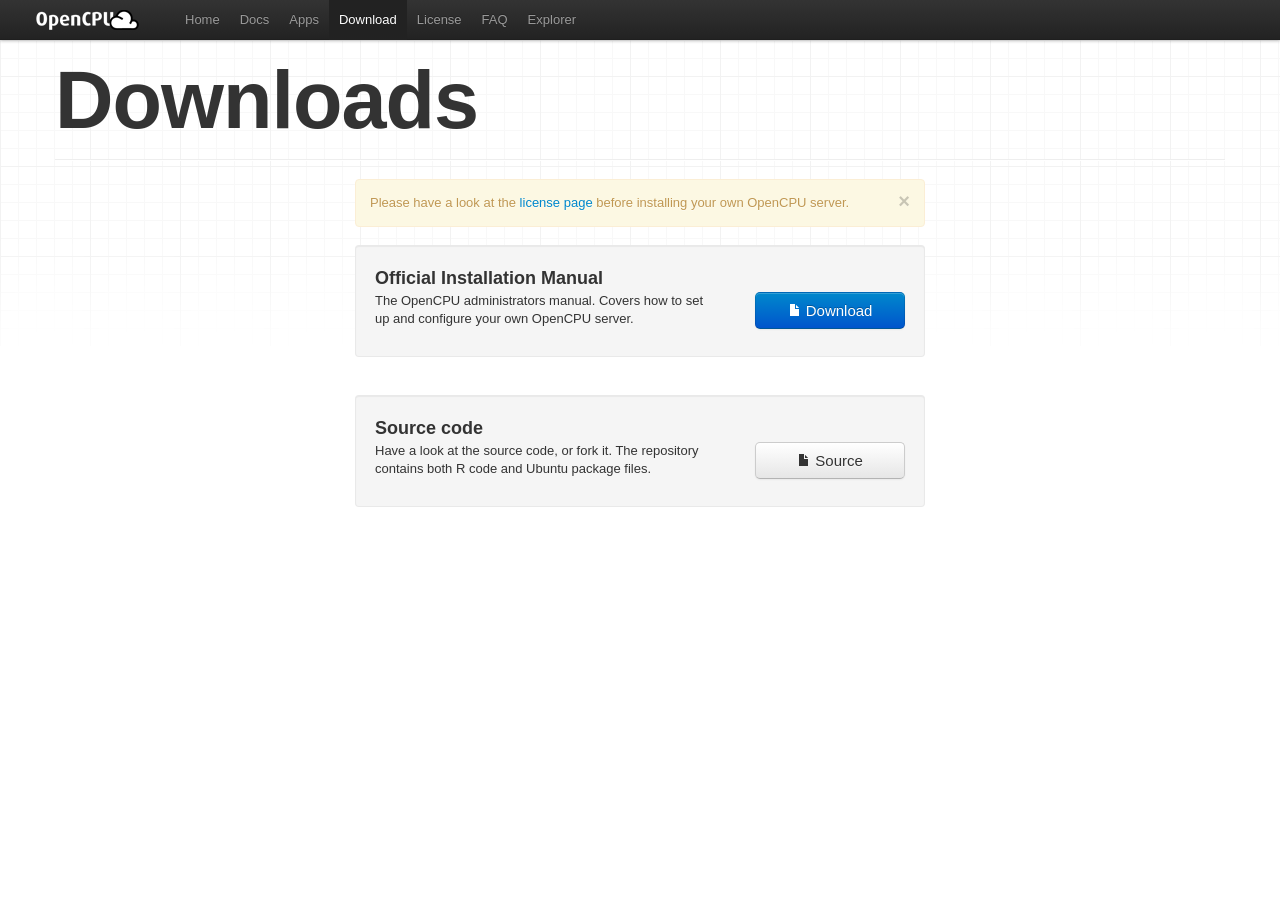
<file: download.html>
<!DOCTYPE html>
<html lang="en">
<head>
<meta charset="utf-8">
<title>OpenCPU Downloads</title>
<meta name="viewport" content="width=device-width, initial-scale=1.0">

<!-- Le styles -->
<link href="bootstrap/css/bootstrap.css" rel="stylesheet">
<style>
body {
	padding-top: 60px;
	/* 60px to make the container go all the way to the bottom of the topbar */
}
</style>
<link href="bootstrap/css/bootstrap-responsive.css" rel="stylesheet">
<link href="common.css" rel="stylesheet">
<link href="bootstrap-hacks.css" rel="stylesheet">
<link href="download.css" rel="stylesheet">

<!-- Le HTML5 shim, for IE6-8 support of HTML5 elements -->
<!--[if lt IE 9]>
      <script src="http://html5shim.googlecode.com/svn/trunk/html5.js"></script>
    <![endif]-->

</head>

<body>


	<!-- Top Navigation bar (the black one) -->
	<div class="navbar navbar-fixed-top">
		<div class="navbar-inner">
			<div class="container">
				<a class="btn btn-navbar" data-toggle="collapse"
					data-target=".nav-collapse"> <span class="icon-bar"></span> <span
					class="icon-bar"></span> <span class="icon-bar"></span>
				</a> <a class="brand" href="#"></a>
				<div class="nav-collapse">
					<ul class="nav">
						<li><a href=".">Home</a></li>
						<li><a href="docs.html">Docs</a></li>
						<li><a href="apps.html">Apps</a></li>
						<li class="active"><a href="download.html">Download</a></li>
						<li><a href="license.html">License</a></li>
						<li><a href="faq.html">FAQ</a></li>
						<li><a href="explorer.html">Explorer</a></li>
					</ul>
					<ul class="nav pull-right">
						<li><a href="about.html">About</a></li>
						<li><a href="support.html">Support</a></li>
						<li><a href="/auth/login">Login</a></li>
					</ul>
				</div>
			</div>
		</div>
	</div>

	<div class="container">

		<header class="jumbotron masthead" id="overview">

			<h1>Downloads</h1>
			<hr>

		</header>

		<div class="container">
			<div class="row">
				<div class="span6 offset3">

					<div class="alert alert-block">
						<a class="close" data-dismiss="alert">×</a> Please have a look at
						the <a href="license.html">license page</a> before installing your
						own OpenCPU server.
					</div>

					<div class="well">
						<h3>Official Installation Manual</h3>
						<a class="btn btn-large btn-primary pull-right"
							href="https://github.com/jeroenooms/opencpu/raw/opencpu-0.7/manual/document.pdf"><i
							class="icon-file icon-white"></i> Download</a>
						<p>The OpenCPU administrators manual. Covers how to set up and
							configure your own OpenCPU server.</p>
					</div>

					<br />

					<div class="well">
						<h3>Source code</h3>
						<a class="btn btn-large pull-right"
							href="https://github.com/jeroenooms/opencpu"><i
							class="icon-file"></i> Source</a>
						<p>Have a look at the source code, or fork it. The repository
							contains both R code and Ubuntu package files.</p>
					</div>
				</div>
			</div>
		</div>
	</div>


	<!-- /container -->


	<!-- Le javascript
    ================================================== -->
	<!-- Placed at the end of the document so the pages load faster -->
	<script src="jquery-1.7.2.min.js"></script>
	<script src="bootstrap/js/bootstrap.js"></script>
	<script src="common.js"></script>
</body>

</html>
</file>
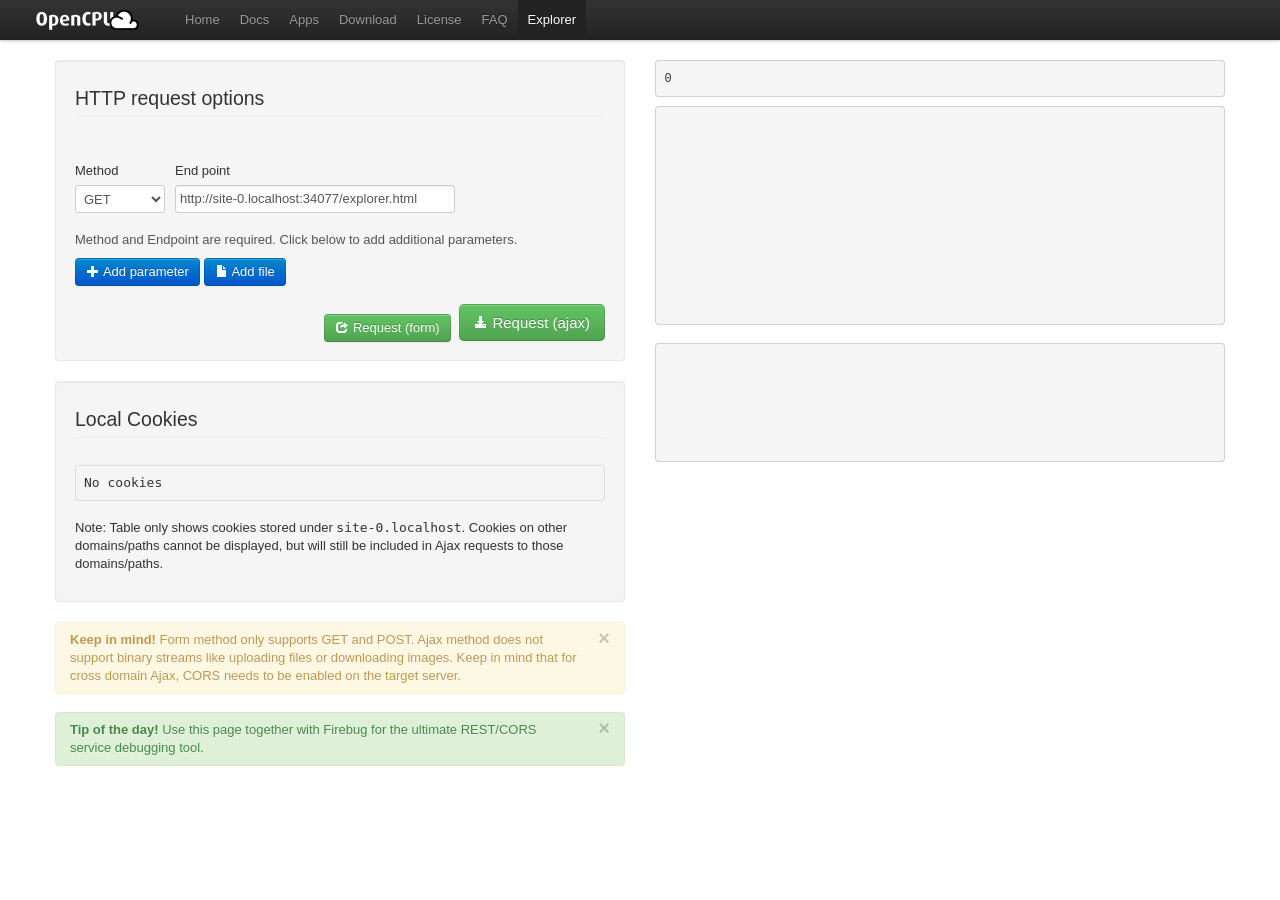
<file: explorer.html>
<!DOCTYPE html>
<html lang="en">
<head>
<meta charset="utf-8">
<title>API Explorer</title>
<meta name="viewport" content="width=device-width, initial-scale=1.0">
<meta name="description" content="">
<meta name="author" content="">

<!-- Le styles -->
<link href="bootstrap/css/bootstrap.css" rel="stylesheet">
<style>
body {
	padding-top: 60px;
	/* 60px to make the container go all the way to the bottom of the topbar */
}
</style>
<link href="bootstrap/css/bootstrap-responsive.css" rel="stylesheet">
<link href="common.css" rel="stylesheet">

<!-- Le HTML5 shim, for IE6-8 support of HTML5 elements -->
<!--[if lt IE 9]>
      <script src="http://html5shim.googlecode.com/svn/trunk/html5.js"></script>
    <![endif]-->

</head>

<body>

	<div class="hidden">

		<div class="httpfile">
			<a class="close">&times;</a>
			<div class="row show-grid">
				<div class="span2">
					<div class="control-group">
						<div class="controls">
							<input type="text" class="input-medium fakeinputname" value="">
						</div>
					</div>
				</div>

				<div class="span3">
					<div class="control-group">
						<div class="controls">
							<input class="input-file realinputvalue" multiple type="file">
						</div>
					</div>
				</div>
			</div>
		</div>

		<div class="httpparameter">
			<a class="close">&times;</a>
			<div class="row show-grid">
				<div class="span2">
					<div class="control-group">
						<div class="controls">
							<input type="text" class="input-medium fakeinputname" value="">
						</div>
					</div>
				</div>

				<div class="span3">
					<div class="control-group">
						<div class="controls">
							<!-- <textarea class="input-xlarge realinputvalue" rows="2"></textarea>-->
							<input type="text" class="input-xlarge realinputvalue" value="">
						</div>
					</div>
				</div>
			</div>
		</div>
	</div>

	<div class="navbar navbar-fixed-top">
		<div class="navbar-inner">
			<div class="container">
				<a class="btn btn-navbar" data-toggle="collapse"
					data-target=".nav-collapse"> <span class="icon-bar"></span> <span
					class="icon-bar"></span> <span class="icon-bar"></span>
				</a> <a class="brand" href="#"></a>
				<div class="nav-collapse">
				<div class="nav-collapse">
					<ul class="nav">
						<li><a href=".">Home</a></li>
						<li><a href="docs.html">Docs</a></li>
						<li><a href="apps.html">Apps</a></li>
						<li><a href="download.html">Download</a></li>
						<li><a href="license.html">License</a></li>
						<li><a href="faq.html">FAQ</a></li>
						<li  class="active"><a href="explorer.html">Explorer</a></li>
					</ul>
					<ul class="nav pull-right">
						<li><a href="about.html">About</a></li>
						<li><a href="support.html">Support</a></li>
						<li><a href="/auth/login">Login</a></li>
					</ul>
				</div>
				</div>
				<!--/.nav-collapse -->
			</div>
		</div>
	</div>

	<div class="container">

		<div class="row show-grid">
			<div id="leftcolumn" class="span6">
				<form id="paramform" class="well" target="outputframe">
					<fieldset>
						<legend>HTTP request options</legend>

						<br />


						<div class="row show-grid">
							<div class="span1">
								<div class="control-group">
									<label class="control-label" for="httpmethod">Method</label>
									<div class="controls">
										<select class="input-small" id="httpmethod">
											<option>GET</option>
											<option>POST</option>
											<option>PUT</option>
											<option>DELETE</option>
											<option>OPTIONS</option>
											<option>HEAD</option>
										</select>
									</div>
								</div>
							</div>

							<div class="span4">


								<div class="control-group">
									<label class="control-label" for="urlvalue">End point</label>
									<div class="controls">
										<input type="text" class="input-xlarge" id="urlvalue" value="/R/pub">
									</div>
								</div>



							</div>
						</div>

						<p class="help-block">Method and Endpoint are required. Click
							below to add additional parameters.</p>

						<div id="allparameters">

							<div class="row show-grid">
								<div class="span2">
									<div class="control-group">
										<label class="control-label">Parameter Name</label>
									</div>
								</div>

								<div class="span3">
									<div class="control-group">
										<label class="control-label">Parameter Value</label>
									</div>
								</div>
							</div>

						</div>

						<div align="left">
							<button id="addprambutton" class="btn btn-primary">
								<i class="icon-plus icon-white"></i> Add parameter
							</button>
							<button id="addfilebutton" class="btn btn-primary">
								<i class="icon-file icon-white"></i> Add file
							</button>
						</div>
						<br />

						<div align="right">
							<button id="submitform" class="btn btn-success">
								<i class="icon-share icon-white"></i> Request (form)
							</button>
							<img src="spinner.gif" id="formspinner" />
							<button id="submitajax" class="btn btn-success btn-large">
								<i class="icon-download-alt icon-white"></i> Request (ajax)
							</button>
							<img src="spinner.gif" id="ajaxspinner" />
						</div>
					</fieldset>
				</form>

				<div id="errordiv"></div>

				<div id="cookiediv" class="well">

					<legend> Local Cookies </legend>

					<table class="table table-bordered">
						<tbody id="cookietablebody">
						</tbody>
					</table>

					<div id="cookiewarningdiv"></div>

				</div>


				<div class="alert">
					<a class="close" data-dismiss="alert">&times;</a> <strong>Keep
						in mind!</strong> Form method only supports GET and POST. Ajax method does
					not support binary streams like uploading files or downloading
					images. Keep in mind that for cross domain Ajax, CORS needs to be
					enabled on the target server.
				</div>

				<div class="alert alert-success">
					<a class="close" data-dismiss="alert">&times;</a> <strong>Tip
						of the day!</strong> Use this page together with Firebug for the ultimate
					REST/CORS service debugging tool.
				</div>

			</div>

			<div class="span6">
				<div id="ajaxoutput">
					<pre id="statuspre">0</pre>
					<pre class="pre-scrollable prettyprint linenums" id="outputpre"></pre>
					<pre class="pre-scrollable prettyprint linenums" id="headerpre"></pre>
				</div>

				<iframe name="outputframe" id="outputframe" class="input-xxlarge"></iframe>
			</div>
		</div>

		<br>


	</div>
	<!-- /container -->


	<!-- Le javascript
    ================================================== -->
	<!-- Placed at the end of the document so the pages load faster -->
	<script src="jquery-1.7.2.min.js"></script>
	<script src="bootstrap/js/bootstrap.js"></script>
	<script src="common.js"></script>
	<script src="explorer.js"></script>

</body>
</html>
</file>
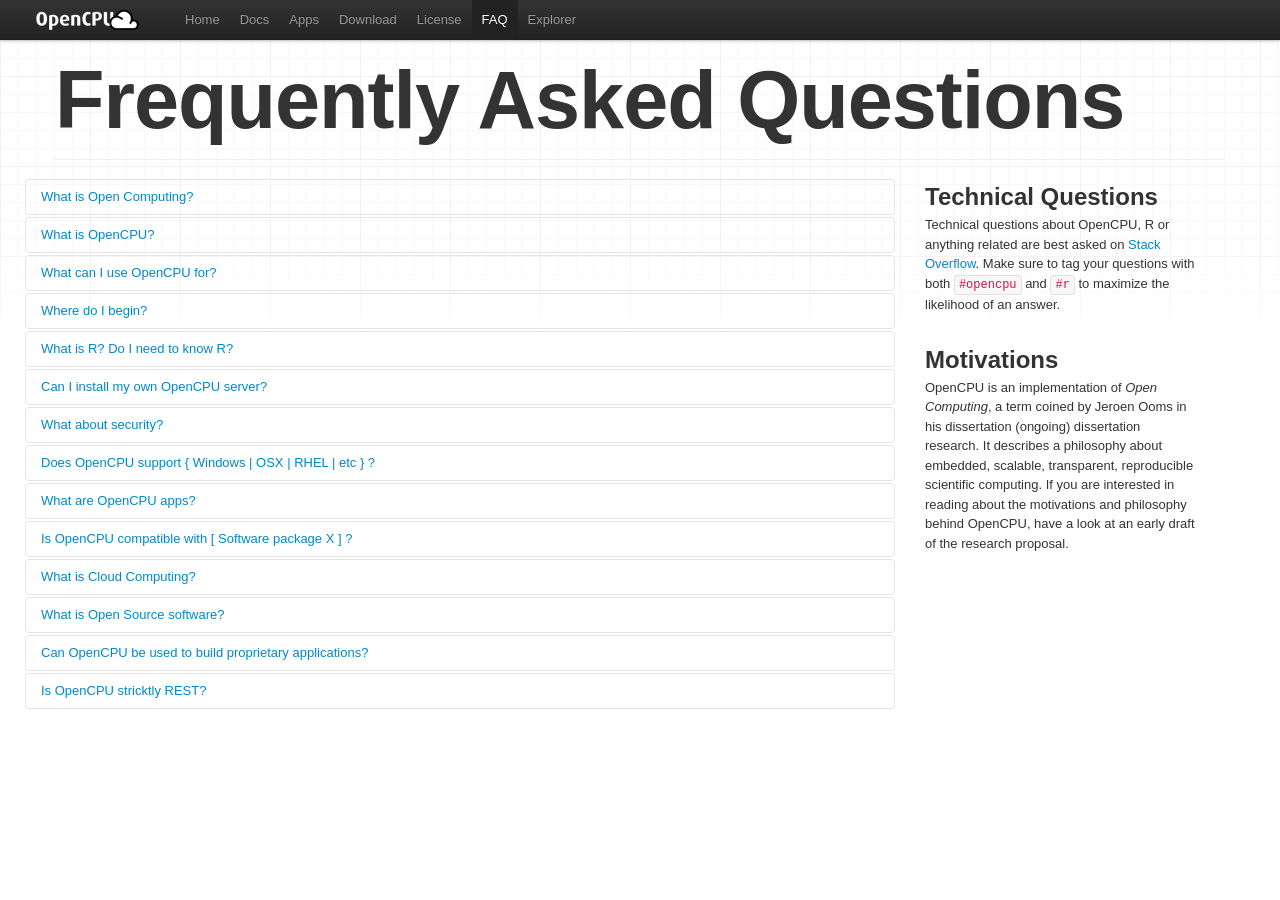
<file: faq.html>
<!DOCTYPE html>
<html lang="en">
<head>
<meta charset="utf-8">
<title>OpenCPU FAQ</title>
<meta name="viewport" content="width=device-width, initial-scale=1.0">

<!-- Le styles -->
<link href="bootstrap/css/bootstrap.css" rel="stylesheet">
<style>
body {
	padding-top: 60px;
	/* 60px to make the container go all the way to the bottom of the topbar */
}
</style>
<link href="bootstrap/css/bootstrap-responsive.css" rel="stylesheet">
<link href="common.css" rel="stylesheet">
<link href="bootstrap-hacks.css" rel="stylesheet">
<link href="faq.css" rel="stylesheet">

<!-- Le HTML5 shim, for IE6-8 support of HTML5 elements -->
<!--[if lt IE 9]>
      <script src="http://html5shim.googlecode.com/svn/trunk/html5.js"></script>
    <![endif]-->

</head>

<body>


	<!-- Top Navigation bar (the black one) -->
	<div class="navbar navbar-fixed-top">
		<div class="navbar-inner">
			<div class="container">
				<a class="btn btn-navbar" data-toggle="collapse"
					data-target=".nav-collapse"> <span class="icon-bar"></span> <span
					class="icon-bar"></span> <span class="icon-bar"></span>
				</a> <a class="brand" href="#"></a>
				<div class="nav-collapse">
					<ul class="nav">
						<li><a href=".">Home</a></li>
						<li><a href="docs.html">Docs</a></li>
						<li><a href="apps.html">Apps</a></li>
						<li><a href="download.html">Download</a></li>
						<li><a href="license.html">License</a></li>
						<li class="active"><a href="faq.html">FAQ</a></li>
						<li><a href="explorer.html">Explorer</a></li>
					</ul>
					<ul class="nav pull-right">
						<li><a href="about.html">About</a></li>
						<li><a href="support.html">Support</a></li>
						<li><a href="/auth/login">Login</a></li>
					</ul>
				</div>
			</div>
		</div>
	</div>

	<div class="container">

		<header class="jumbotron masthead" id="overview">

			<h1>Frequently Asked Questions</h1>
			<hr>
		</header>

		<div class="row">


			<div class="row">

				<div class="span9 columns">

					<div class="accordion" id="accordion2">
						<div class="accordion-group">
							<div class="accordion-heading">
								<a class="accordion-toggle" data-toggle="collapse"
									data-parent="#accordion2" href="#whatis1"> What is Open
									Computing? </a>
							</div>
							<div id="whatis1" class="accordion-body collapse">
								<div class="accordion-inner">
									Open Computing is a term coined by Jeroen Ooms in his (ongoing)
									PhD research at UCLA Department of Statistics. It describes a
									philosophy about embedded, scalable, transparent, reproducible
									scientific computing. OpenCPU is the name of the software based
									on R that implements some of these ideas. If you are interested
									in reading more about the motivations and philosophy of open
									computing, have a look this <a
										href="http://www.stat.ucla.edu/~jeroen/files/draft.pdf">early
										draft of the research proposal</a>.

								</div>
							</div>
						</div>


						<div class="accordion-group">
							<div class="accordion-heading">
								<a class="accordion-toggle" data-toggle="collapse"
									data-parent="#accordion2" href="#whatis2"> What is OpenCPU?
								</a>
							</div>
							<div id="whatis2" class="accordion-body collapse">
								<div class="accordion-inner">
									OpenCPU is a web development framework that implements some of
									the principles of Open Computing. Here are some statements
									about OpenCPU:
									<dl>
										<dt>R Web Development</dt>
										<dd>OpenCPU is the name of a web development framework
											for scientific computing based on R.
										<dt>HTTP REST API</dt>
										<dd>OpenCPU exposes a REST API to R. Client applications
											can read, write and execute R code remotely through the API</dd>

										<dt>Abstraction layer</dt>
										<dd>OpenCPU is an abstraction layer that provides a
											convenient interface to R functionality while hiding some of
											the technicalities that come with R and Statistical
											computing.</dd>

										<dt>Remove Function Calls</dt>
										<dd>OpenCPU defines a direct mapping between HTTP
											requests and R function calls.</dd>

										<dt>Open Source R-X</dt>
										<dd>Everything on OpenCPU is by definition Open Source. A
											helpful UNIX analogy: you have both Read and Execute access
											on all code that lives on the server. (And write access to
											your home dir)</dd>

										<dt>Custom code</dt>
										<dd>Conventional web services expose a limited number of
											parameterized procedures. Arbitrary code execution is
											explicitly prevented. However, in OpenCPU clients can run,
											share, execute custom code.</dd>

										<dt>Apps</dt>
										<dd>OpenCPU allows you to easily create and publish R web
											applications.</dd>

									</dl>

								</div>
							</div>
						</div>

						<div class="accordion-group">
							<div class="accordion-heading">
								<a class="accordion-toggle" data-toggle="collapse"
									data-parent="#accordion2" href="#whatfor"> What can I use
									OpenCPU for? </a>
							</div>
							<div id="whatfor" class="accordion-body collapse">
								<div class="accordion-inner">
									You can use OpenCPU to power application with live statistical
									computations in the cloud. Any functionality available in R can
									be called remotely and embedded into systems or web
									applications. <br /> For example you can use OpenCPU to do
									live forecasting of timeseries data and calculate predictive
									analytics. Use smoothing, correlations, (logistic) regression.
									Or you just need something to create a pretty plot of your
									data.


								</div>
							</div>
						</div>

						<div class="accordion-group">
							<div class="accordion-heading">
								<a class="accordion-toggle" data-toggle="collapse"
									data-parent="#accordion2" href="#wherebegin"> Where do I
									begin? </a>
							</div>
							<div id="wherebegin" class="accordion-body collapse">
								<div class="accordion-inner">
									To use OpenCPU you need to have some familiarity with R and Web
									Development. If you have never heard about R have a look at one
									of the "Introduction to R" books/articles or read one of the
									many <a href="http://www.r-bloggers.com/">R blogs</a>. After
									having a look at the <a href="docs.html">documentation</a>
									page, a good place to start would be to implement a simple web
									application based on jQuery.
								</div>
							</div>
						</div>

						<div class="accordion-group">
							<div class="accordion-heading">
								<a class="accordion-toggle" data-toggle="collapse"
									data-parent="#accordion2" href="#whatisr"> What is R? Do I
									need to know R? </a>
							</div>
							<div id="whatisr" class="accordion-body collapse">
								<div class="accordion-inner">
									R is an open source statistical computing language. It is
									widely popular among scientists, researchers and analysis. The
									OpenCPU API interfaces to R. Some understanding of R is needed
									to use OpenCPU. Fortunately, there have been many introduction
									<a
										href="http://www.amazon.com/s/ref=nb_sb_noss_2?field-keywords=R">books</a>,
									<a href="http://www.google.com/#q=introduction+to+R">articles</a>
									and <a href="http://www.r-bloggers.com/">blogs</a> written
									about R.

								</div>
							</div>
						</div>

						<div class="accordion-group">
							<div class="accordion-heading">
								<a class="accordion-toggle" data-toggle="collapse"
									data-parent="#accordion2" href="#installserver"> Can I
									install my own OpenCPU server? </a>
							</div>
							<div id="installserver" class="accordion-body collapse">
								<div class="accordion-inner">
									Absolutely. Have a look at the <a href="download.html">downloads
										page</a> and <a href="license.html">license page</a>.
								</div>
							</div>
						</div>

						<div class="accordion-group">
							<div class="accordion-heading">
								<a class="accordion-toggle" data-toggle="collapse"
									data-parent="#accordion2" href="#security"> What about
									security? </a>
							</div>
							<div id="security" class="accordion-body collapse">
								<div class="accordion-inner">Security is maybe the most
									challenging aspect of open computing. We want users to be free
									to run any code, but at the same time prevent malicious use of
									public resources. Currently OpenCPU relies on several security
									technologies, the most important one is AppArmor: a security
									module for the Linux kernel that enforces mandatory access
									control. This seem to work reasonably well, although the line
									between regular and malicous use can be very thin. If you are
									finding vulnerabilities or have suggestions for improvements,
									please do let us know.</div>
							</div>
						</div>

						<div class="accordion-group">
							<div class="accordion-heading">
								<a class="accordion-toggle" data-toggle="collapse"
									data-parent="#accordion2" href="#ossupport"> Does OpenCPU
									support { Windows | OSX | RHEL | etc } ? </a>
							</div>
							<div id="ossupport" class="accordion-body collapse">
								<div class="accordion-inner">
									<p>You are asking the wrong question. OpenCPU is a cloud
										computing service. It is designed to run on its own server in
										the cloud or on some virtual machine. Once installed, you will
										be interacting with OpenCPU mostly through the API. It not
										recommended to host other software on the same server as
										OpenCPU, as R is very greedy with resources, and it is also
										unwise from a security point of view. Instead, just spin up a
										little virtual server for OpenCPU using VMWare, EC2 or
										whatever you are comfortable with.</p>

									<p>You can develop your clients or software stack in any
										language, on any operating system, as long as it speaks HTTP.
										The actual OS of the OpenCPU server is not more relevant than
										the OS on your printer or vpn server: you will rarely directly
										interact with it. That said, OpenCPU runs Ubuntu Linux. If you
										really want to port it on another OS, you're on your own.
										Especially the sandboxing can be tricky on other operating
										systems. But of course we encourage anyone to try.</p>
								</div>
							</div>
						</div>


						<div class="accordion-group">
							<div class="accordion-heading">
								<a class="accordion-toggle" data-toggle="collapse"
									data-parent="#accordion2" href="#whatareapps"> What are
									OpenCPU apps? </a>
							</div>
							<div id="whatareapps" class="accordion-body collapse">
								<div class="accordion-inner">
									An OpenCPU App is an R package that also contains a web
									application. By putting your web application inside the
									<code>/inst/opencpu/apps</code>
									directory of your R package, it will automatically be deployed
									when the R package is installed on an OpenCPU server. This way
									you can ship both the front-end and backend of your R web
									application in one simple deployable package.
								</div>
							</div>
						</div>

						<div class="accordion-group">
							<div class="accordion-heading">
								<a class="accordion-toggle" data-toggle="collapse"
									data-parent="#accordion2" href="#compatible"> Is OpenCPU
									compatible with [ Software package X ] ?</a>
							</div>
							<div id="compatible" class="accordion-body collapse">
								<div class="accordion-inner">As long as your client speaks
									HTTP you should be able to call OpenCPU API. It is highly
									recommended to install OpenCPU on its own server. That way, it
									cannot conflict with anything else on the server.</div>
							</div>
						</div>

						<div class="accordion-group">
							<div class="accordion-heading">
								<a class="accordion-toggle" data-toggle="collapse"
									data-parent="#accordion2" href="#cloudcomputing"> What is
									Cloud Computing?</a>
							</div>
							<div id="cloudcomputing" class="accordion-body collapse">
								<div class="accordion-inner">Cloud Computing is a buzz
									word that refers to the general practice of running software on
									centralized, shared servers as opposed to your local machine.
									This makes software easier to maintain and we can make more
									efficient use of resources.</div>
							</div>
						</div>

						<div class="accordion-group">
							<div class="accordion-heading">
								<a class="accordion-toggle" data-toggle="collapse"
									data-parent="#accordion2" href="#opensource"> What is Open
									Source software?</a>
							</div>
							<div id="opensource" class="accordion-body collapse">
								<div class="accordion-inner">Open Source Software, or Free
									Software is software for which the author has release the
									software under a license that allow to copy, distribute or
									modify the software. It is the opposite of proprietary
									software, where the author generally charges fees for using the
									software, and copying or modifying is not allowed.</div>
							</div>
						</div>

						<div class="accordion-group">
							<div class="accordion-heading">
								<a class="accordion-toggle" data-toggle="collapse"
									data-parent="#accordion2" href="#proprietary"> Can OpenCPU
									be used to build proprietary applications?</a>
							</div>
							<div id="proprietary" class="accordion-body collapse">
								<div class="accordion-inner">
									Absolutely. Have a look at the <a href="license.html">license
										page</a> for the conditions.
								</div>
							</div>
						</div>

						<div class="accordion-group">
							<div class="accordion-heading">
								<a class="accordion-toggle" data-toggle="collapse"
									data-parent="#accordion2" href="#isrest"> Is OpenCPU
									stricktly REST? </a>
							</div>
							<div id="isrest" class="accordion-body collapse">
								<div class="accordion-inner">We try to respect the REST
									principles where possible, but some of the APIs are maybe more RPC
									style than REST.</div>
							</div>
						</div>




					</div>
				</div>

				<div class="span3 columns">
					<h2>Technical Questions</h2>
					<p>
						Technical questions about OpenCPU, R or anything related are best
						asked on <a href="http://stackoverflow.com/">Stack Overflow</a>.
						Make sure to tag your questions with both <a
							href="http://stackoverflow.com/questions/tagged/opencpu"><code>#opencpu</code></a>
						and <a href="http://stackoverflow.com/questions/tagged/r"><code>#r</code></a>
						to maximize the likelihood of an answer.
					</p>

					<br />

					<h2>Motivations</h2>
					<p>
						OpenCPU is an implementation of <i>Open Computing</i>, a term
						coined by Jeroen Ooms in his dissertation (ongoing) dissertation
						research. It describes a philosophy about embedded, scalable,
						transparent, reproducible scientific computing. If you are
						interested in reading about the motivations and philosophy behind
						OpenCPU, have a look at an early draft of the research proposal.
					</p>




				</div>

			</div>
		</div>
	</div>

	<br>

	<!-- /container -->


	<!-- Le javascript
    ================================================== -->
	<!-- Placed at the end of the document so the pages load faster -->
	<script src="jquery-1.7.2.min.js"></script>
	<script src="bootstrap/js/bootstrap.js"></script>
	<script src="common.js"></script>
</body>

</html>
</file>
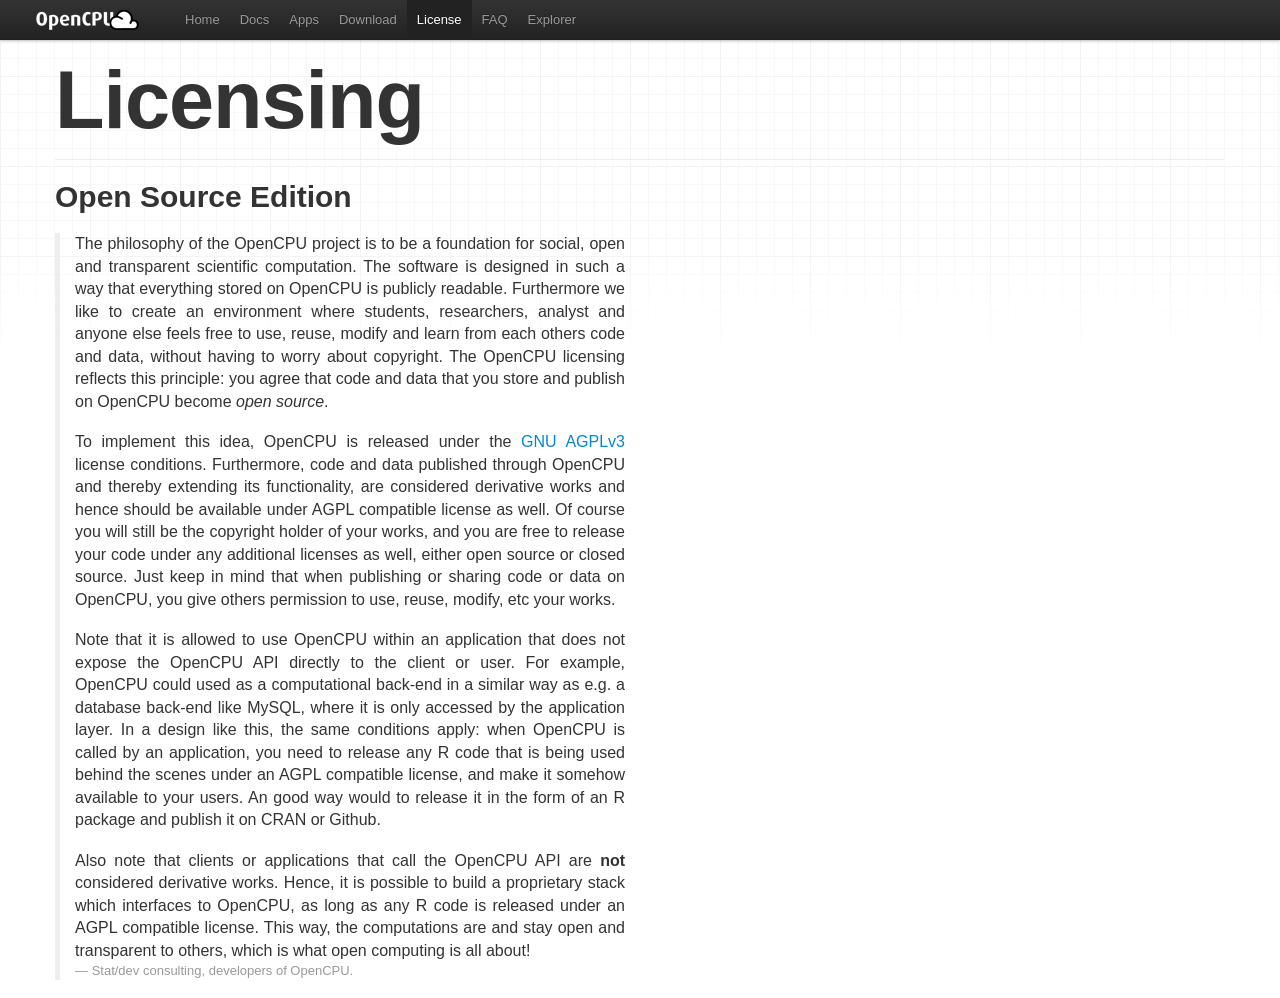
<file: license.html>
<!DOCTYPE html>
<html lang="en">
<head>
<meta charset="utf-8">
<title>OpenCPU Licensing</title>
<meta name="viewport" content="width=device-width, initial-scale=1.0">

<!-- Le styles -->
<link href="bootstrap/css/bootstrap.css" rel="stylesheet">
<style>
body {
	padding-top: 60px;
	/* 60px to make the container go all the way to the bottom of the topbar */
}
</style>
<link href="bootstrap/css/bootstrap-responsive.css" rel="stylesheet">
<link href="common.css" rel="stylesheet">
<link href="bootstrap-hacks.css" rel="stylesheet">
<link href="license.css" rel="stylesheet">

<!-- Le HTML5 shim, for IE6-8 support of HTML5 elements -->
<!--[if lt IE 9]>
      <script src="http://html5shim.googlecode.com/svn/trunk/html5.js"></script>
    <![endif]-->

</head>

<body>


	<!-- Top Navigation bar (the black one) -->
	<div class="navbar navbar-fixed-top">
		<div class="navbar-inner">
			<div class="container">
				<a class="btn btn-navbar" data-toggle="collapse"
					data-target=".nav-collapse"> <span class="icon-bar"></span> <span
					class="icon-bar"></span> <span class="icon-bar"></span>
				</a> <a class="brand" href="#"></a>
				<div class="nav-collapse">
					<ul class="nav">
						<li><a href=".">Home</a></li>
						<li><a href="docs.html">Docs</a></li>
						<li><a href="apps.html">Apps</a></li>
						<li><a href="download.html">Download</a></li>
						<li class="active"><a href="license.html">License</a></li>
						<li><a href="faq.html">FAQ</a></li>
						<li><a href="explorer.html">Explorer</a></li>
					</ul>
					<ul class="nav pull-right">
						<li><a href="about.html">About</a></li>
						<li><a href="support.html">Support</a></li>
						<li><a href="/auth/login">Login</a></li>
					</ul>
				</div>
			</div>
		</div>
	</div>

	<div class="container">

		<header class="jumbotron masthead" id="overview">

			<h1>Licensing</h1>
			<hr>
		</header>

		<div class="row">

			<div class="span6">
				<h1>Open Source Edition</h1>
				<br />
				<blockquote id="license">
					<p>
						The philosophy of the OpenCPU project is to be a foundation for
						social, open and transparent scientific computation. The software
						is designed in such a way that everything stored on OpenCPU is
						publicly readable. Furthermore we like to create an environment
						where students, researchers, analyst and anyone else feels free
						to use, reuse, modify and learn from each others code and data,
						without having to worry about copyright. The OpenCPU licensing
						reflects this principle: you agree that code and data that you
						store and publish on OpenCPU become <i>open source</i>.
					</p>

					<br />

					<p>
						To implement this idea, OpenCPU is released under the <a
							href="http://www.gnu.org/licenses/agpl-3.0.html">GNU AGPLv3 </a>
						license conditions. Furthermore, code and data published through
						OpenCPU and thereby extending its functionality, are considered
						derivative works and hence should be available under AGPL
						compatible license as well. Of course you will still be the
						copyright holder of your works, and you are free to release your
						code under any additional licenses as well, either open source or
						closed source. Just keep in mind that when publishing or sharing
						code or data on OpenCPU, you give others permission to use, reuse,
						modify, etc your works.
					</p>

					<br />

					<p>Note that it is allowed to use OpenCPU within an application
						that does not expose the OpenCPU API directly to the client or
						user. For example, OpenCPU could used as a computational back-end
						in a similar way as e.g. a database back-end like MySQL, where it
						is only accessed by the application layer. In a design like this,
						the same conditions apply: when OpenCPU is called by an
						application, you need to release any R code that is being used
						behind the scenes under an AGPL compatible license, and make it
						somehow available to your users. An good way would to release it
						in the form of an R package and publish it on CRAN or Github.</p>

					<br />

					<p>
						Also note that clients or applications that call the OpenCPU API
						are <b>not</b> considered derivative works. Hence, it is possible
						to build a proprietary stack which interfaces to OpenCPU, as long
						as any R code is released under an AGPL compatible license. This
						way, the computations are and stay open and transparent to others,
						which is what open computing is all about!
					</p>

					<small>Stat/dev consulting, <cite title="">
							developers of OpenCPU.</cite></small>
				</blockquote>
			</div>

		</div>



		<!-- /container -->


		<!-- Le javascript
    ================================================== -->
		<!-- Placed at the end of the document so the pages load faster -->
		<script src="jquery-1.7.2.min.js"></script>
		<script src="bootstrap/js/bootstrap.js"></script>
		<script src="common.js"></script>
</body>

</html>
</file>
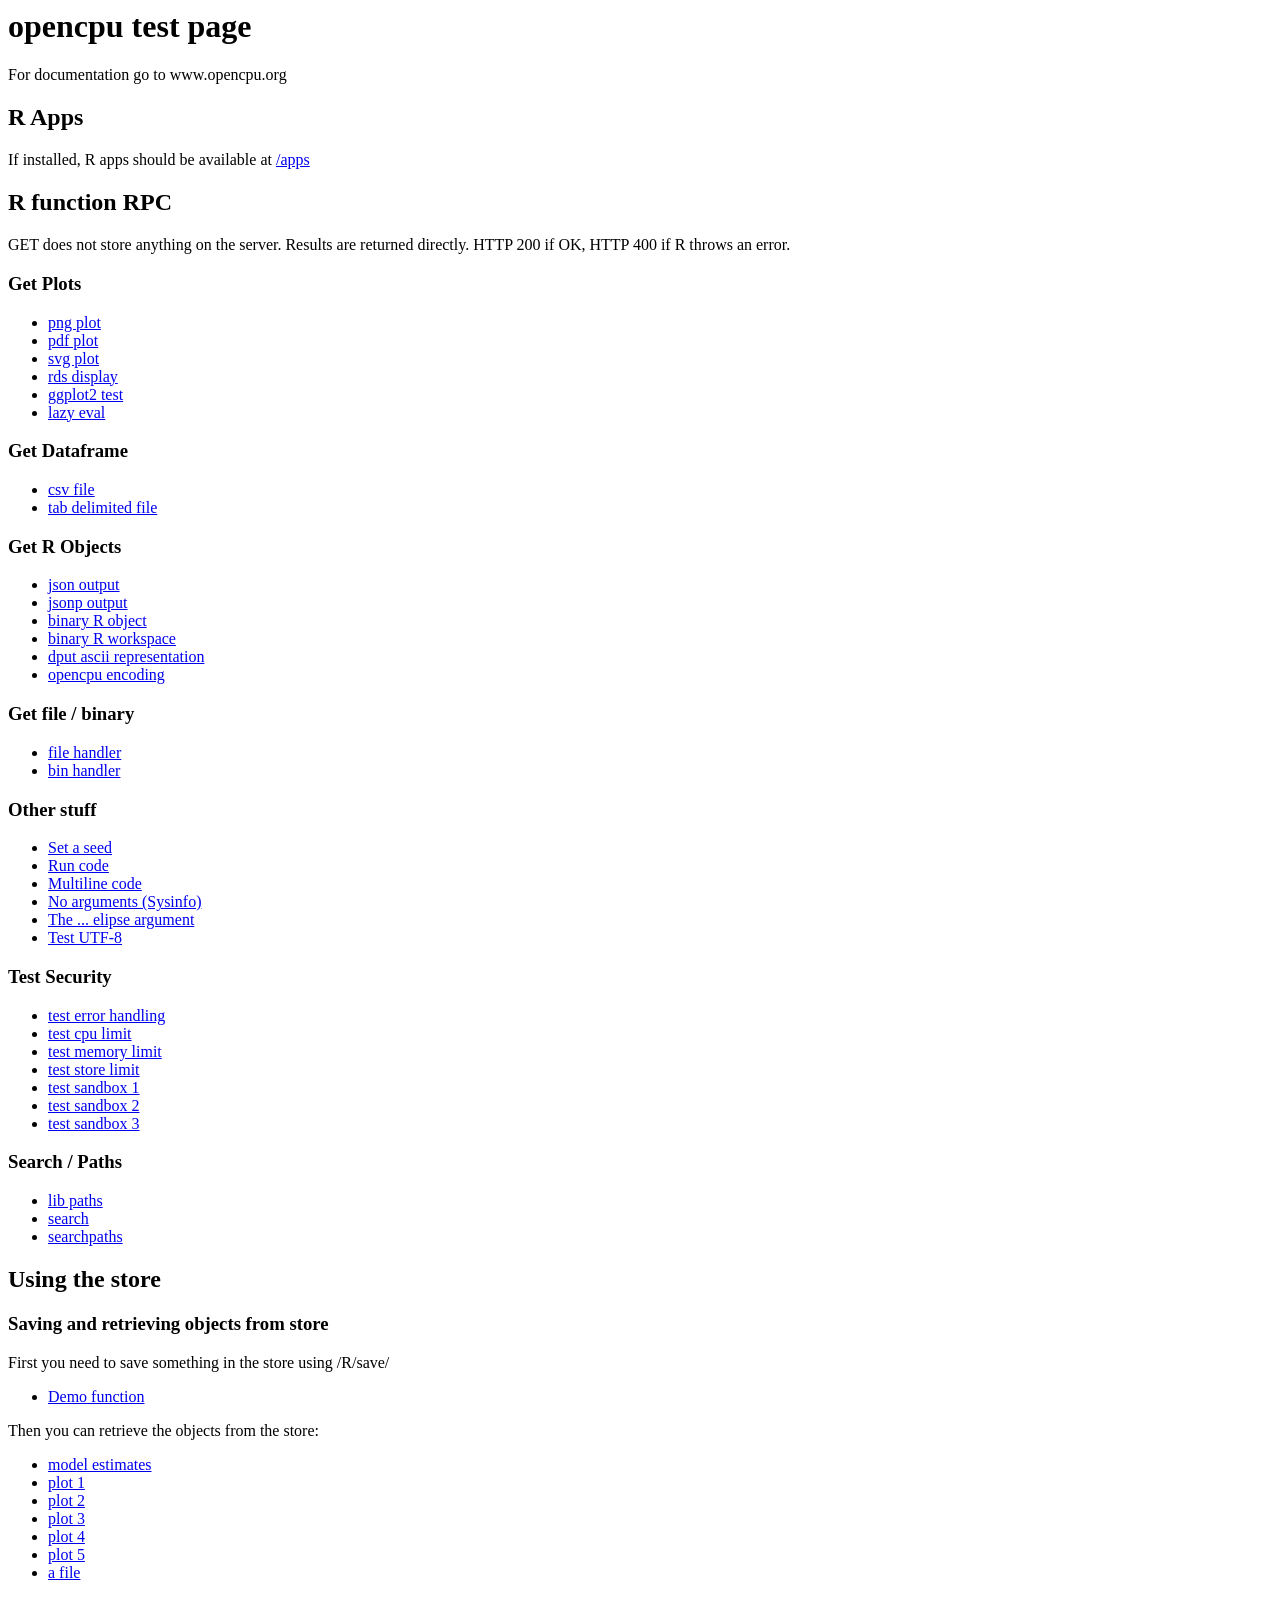
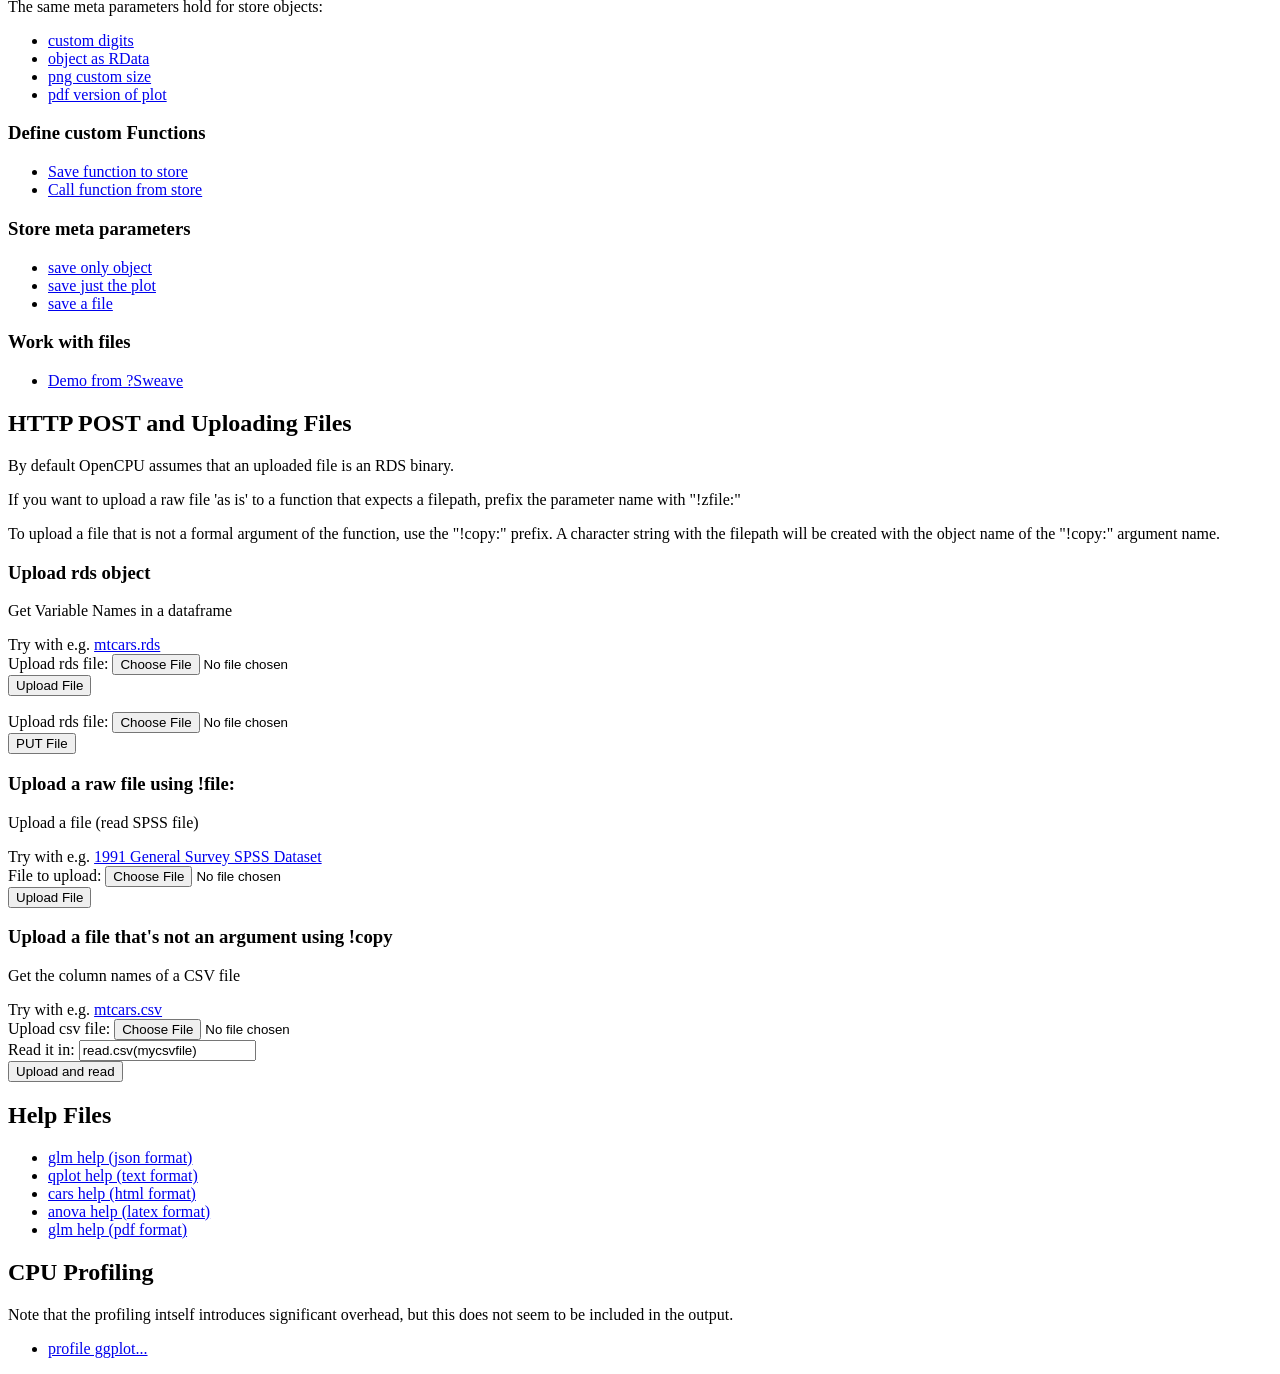
<file: inst/templates/frontpage.html>
<html>
<head>
	<base target="_blank" />
</head>

<body>
<h1> opencpu test page </h1>
<p>For documentation go to www.opencpu.org <br /></p>

<h2> R Apps </h2>

<p> If installed, R apps should be available at</p:

<p>
<a href="/apps">/apps</a>
</p>

<h2> R function RPC </h2>
GET does not store anything on the server. Results are returned directly.
HTTP 200 if OK, HTTP 400 if R throws an error.

<h3> Get Plots </h3>
<ul>
<li><a href="/R/call/graphics/plot/png?x=cars&!width=800&!height=600"> png plot </a><br /></li>
<li><a href="/R/call/graphics/plot/pdf?x=cars"> pdf plot</a><br /></li>
<li><a href="/R/call/graphics/plot/svg?x=cars"> svg plot</a><br /></li>
<li><a href="/R/call/graphics/plot/plot?x=cars"> rds display</a><br /></li>
<li><a href="/R/call/ggplot2/qplot/png?x=1:10&y=[3,4,5,7,4,2,3,4,5,6]&xlab='something variable'&ylab='some outcome'&main='hello world!'&geom='step'"> ggplot2 test</a><br /></li>
<li><a href="/R/call/ggplot2/qplot/png?x=speed&y=dist&data=cars"> lazy eval</a><br /></li>
</ul>

<h3> Get Dataframe </h3>
<ul>
<li><a href="/R/call/base/as.data.frame/csv?x=iris"> csv file</a><br /></li>
<li><a href="/R/call/base/as.data.frame/table?x=iris"> tab delimited file</a><br /></li>
</ul>

<h3> Get R Objects </h3>
<ul>
<li><a href="/R/call/stats/rnorm/json?n=10&mean=10&sd=100"> json output</a><br /></li>
<li><a href="/R/call/stats/rnorm/jsonp?n=10&mean=10&sd=100&!prefix='myfun'"> jsonp output</a><br /></li>
<li><a href="/R/call/base/as.data.frame/rds?x=iris"> binary R object</a><br /></li>
<li><a href="/R/call/base/as.data.frame/rda?x=iris"> binary R workspace</a><br /></li>
<li><a href="/R/call/base/as.data.frame/ascii?x=iris"> dput ascii representation</a><br /></li>
<li><a href="/R/call/base/as.data.frame/encode?x=iris"> opencpu encoding</a><br /></li>
</ul>

<h3> Get file / binary </h3>
<ul>
<li><a href="/R/call/base/system.file/file?package='ggplot2'&...='DESCRIPTION'"> file handler</a><br /></li>
<li><a href="/R/call/base/charToRaw/bin?x='This is a raw binary stream. You could use readBin to send a file.'"> bin handler</a><br /></li>
</ul>

<h3> Other stuff </h3>
<ul>
<li><a href="/R/call/stats/rnorm/json?n=10&!seed=12345"> Set a seed</a><br /></li>
<li><a href="/R/call/base/identity/json?x=rnorm(100)"> Run code </a><br /></li>
<li><a href="/R/call/base/identity/json?x=%7Btotal%20%3C-%200%3B%20for(i%20in%201%3A100)%20%7B%20total%20%3C-%20total%20%2B%20i%5E2%20%7D%3B%20total%3B%7D"> Multiline code </a><br /></li>
<li><a href="/R/call/base/Sys.info/json"> No arguments (Sysinfo)</a><br /></li>
<li><a href="/R/call/base/system.file/json?package='ggplot2'&...='DESCRIPTION'"> The ... elipse argument</a><br /></li>
<li><a href="/R/call/graphics/plot/png?x=1&xlab='Zürich'&ylab='Z\303\274rich'">Test UTF-8</a><br /></li>
</ul>

<h3> Test Security </h3>
<ul>
<li><a href="/R/call/base/as.data.frame/json?x=doesnotexist"> test error handling</a><br /></li>
<li><a href="/R/call/opencpu.tools/testcpu/json?size=1e7"> test cpu limit</a><br /></li>
<li><a href="/R/call/opencpu.tools/testcpu/json?size=1e9"> test memory limit</a><br /></li>
<li><a href="/R/call/stats/rnorm/save?n=1e7"> test store limit</a><br /></li>
<li><a href="/R/call/utils/read.table/json?file='/etc/passwd'"> test sandbox 1</a><br /></li>
<li><a href="/R/call/base/list.files/json?path='/tmp'"> test sandbox 2</a><br /></li>
<li><a href="/R/call/base/system/json?command='whoami'&intern=TRUE"> test sandbox 3</a></li>
</ul>

<h3> Search / Paths </h3>
<ul>
<li><a href="/R/call/base/.libPaths/json"> lib paths</a><br /></li>
<li><a href="/R/call/base/search/json"> search</a><br /></li>
<li><a href="/R/call/base/searchpaths/json"> searchpaths</a><br /></li>
</ul>

<h2> Using the store </h2>

<h3> Saving and retrieving objects from store </h3>

First you need to save something in the store using /R/save/

<ul>
<li><a href="/R/call/opencpu.tools/demo.lm/save?formula=dist~speed&data=cars"> Demo function </a></li>
</ul>

Then you can retrieve the objects from the store:
<ul>
<li><a href="/R/store/tmp/3ab739ab266b0f52418c70aef1bda700/json"> model estimates </a></li>
<li><a href="/R/store/tmp/4a197ad510f4ada248d482e8c227d8d7/png"> plot 1 </a></li>
<li><a href="/R/store/tmp/4483b16af074e6303f4b204e7a994ebe/png"> plot 2 </a></li>
<li><a href="/R/store/tmp/05037c2a60cc1a9a5fb070e84590a0dc/png"> plot 3 </a></li>
<li><a href="/R/store/tmp/3f7fca073a46623155881ee69302c74e/png"> plot 4 </a></li>
<li><a href="/R/store/tmp/f71a6e5ab61530abeb11db2ab6861abe/png"> plot 5 </a></li>
<li><a href="/R/store/tmp/e34731a911621dcea72e37e4adaf0723/bin"> a file </a></li>
</ul>

The same meta parameters hold for store objects:
<ul>
<li><a href="/R/store/tmp/3ab739ab266b0f52418c70aef1bda700/json?!digits=20"> custom digits </a></li>
<li><a href="/R/store/tmp/3ab739ab266b0f52418c70aef1bda700/rda"> object as RData </a></li>
<li><a href="/R/store/tmp/4a197ad510f4ada248d482e8c227d8d7/png?!width=1000&!height=800"> png custom size </a></li>
<li><a href="/R/store/tmp/4a197ad510f4ada248d482e8c227d8d7/pdf"> pdf version of plot </a></li>
</ul>

<h3> Define custom Functions </h3>

<ul> 
<li><a href="/R/call/opencpu.tools/makefunction/save?myfun=function(x){return(x * 3)}"> Save function to store </a></li>
<li><a href="/R/call/store:tmp/f6640e6b2d0b589ab9b68a5920211caa/json?x=[1,2,3]"> Call function from store </a> </li>  
</ul>

<h3> Store meta parameters </h3>
<ul>
<li><a href="/R/call/stats/rnorm/save?n=10&mean=10&sd=100&!saveobject=TRUE&!savegraphs=FALSE&!savefiles=FALSE"> save only object </a><br /></li>
<li><a href="/R/call/graphics/plot/save?x=cars&!saveobject=FALSE&!savefiles=FALSE"> save just the plot </a><br /></li>
<li><a href="R/call/utils/write.csv/save?x=iris&file='myirisfile.csv'"> save a file </a><br /></li>
</ul>

<h3> Work with files </h3>

<ul>
<li> <a href="/R/call/utils/Sweave/save?file=system.file('Sweave','Sweave-test-1.Rnw', package = 'utils')"> Demo from ?Sweave </a> </li>
</ul>


<h2> HTTP POST and Uploading Files </h2>

<p> By default OpenCPU assumes that an uploaded file is an RDS binary. </p>
<p> If you want to upload a raw file 'as is' to a function that expects a filepath, prefix the parameter name with "!zfile:" </p>
<p> To upload a file that is not a formal argument of the function, use the "!copy:" prefix. A character string with the filepath 
will be created with the object name of the  "!copy:" argument name. </p>

<h3>Upload rds object </h3>
<p>Get Variable Names in a dataframe</p>

Try with e.g. <a href="/R/call/base/identity/rds?x=mtcars">mtcars.rds</a> <br />

<form enctype="multipart/form-data" action="/R/call/base/names/json" method="POST">
Upload rds file: <input name="x" type="file" /><br />
<input type="submit" value="Upload File" />
</form>

<form enctype="multipart/form-data" action="/home/foo/bar" method="POST">
Upload rds file: <input name="object" type="file" /><br />
<input type="submit" value="PUT File" />
</form>


<h3>Upload a raw file using !file:</h3>
<p>
Upload a file (read SPSS file)
</p>

Try with e.g. <a href="/R/call/base/system.file/file?package='opencpu.demo'&file='files/1991GS.sav'">1991 General Survey SPSS Dataset</a> <br />
<form enctype="multipart/form-data" action="/R/call/foreign/read.spss/save" method="POST">
<input type="hidden" name="to.data.frame" value="TRUE"> <!-- must always be set to true -->
File to upload: <input name="!file:file" type="file" /><br /> <!-- param name has to be file -->

<input type="submit" value="Upload File" />
</form>


<h3>Upload a file that's not an argument using !copy</h3>
<p>
Get the column names of a CSV file
</p>
Try with e.g. <a href="/R/call/base/identity/csv?x=mtcars">mtcars.csv</a> <br />
<form enctype="multipart/form-data" action="/R/call/base/names/json" method="POST">
Upload csv file: <input name="!copy:mycsvfile" type="file" /><br />
Read it in: <input name="x" type="text" value="read.csv(mycsvfile)"/><br />
<input type="submit" value="Upload and read" />
</form>

<h2> Help Files </h2>

<ul>
<li><a href="/R/help/stats/glm/json"> glm help (json format)</a><br /></li>
<li><a href="/R/help/ggplot2/qplot/text"> qplot help (text format)</a><br /></li>
<li><a href="/R/help/datasets/cars/html"> cars help (html format) </a><br /></li>
<li><a href="/R/help/stats/anova/latex"> anova help (latex format) </a><br /></li>
<li><a href="/R/help/stats/glm/pdf"> glm help (pdf format)</a><br /></li>
</ul>

<h2> CPU Profiling </h2>
Note that the profiling intself introduces significant overhead, but this does not seem to be included in the output.
<ul>
<li><a href="/R/call/ggplot2/qplot/prof?x=speed&y=dist&data=cars"> profile ggplot...</a><br /></li>
</ul>



</body>
</html>
</file>
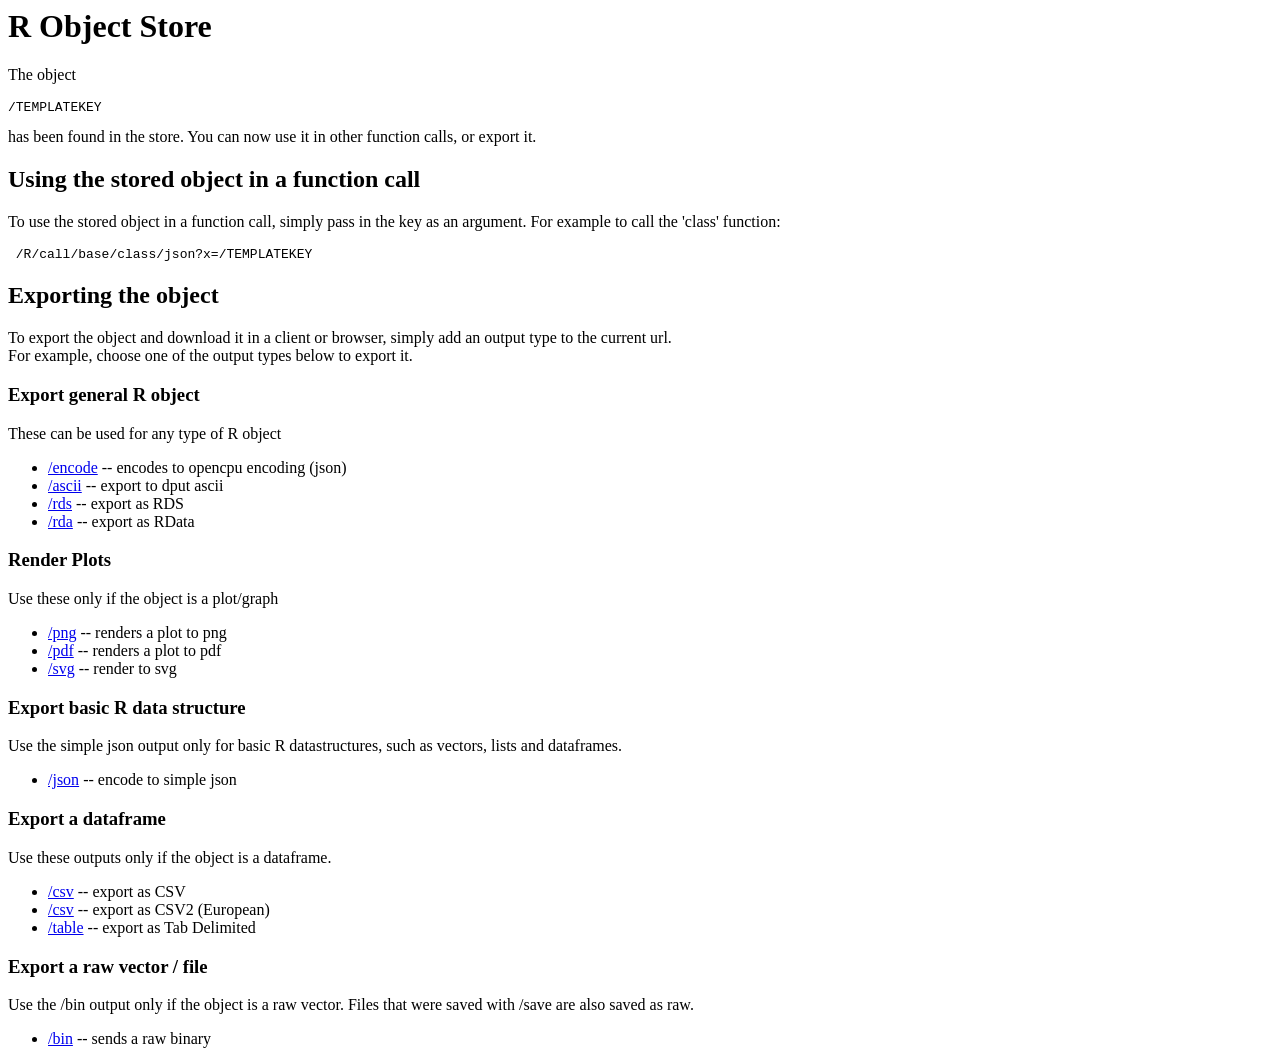
<file: inst/templates/storelist.html>
<html>
<head>
<title> Stored object /TEMPLATEKEY </title>
</head>

<body>

<h1> R Object Store </h1>

<p> 
The object 
<pre>/TEMPLATEKEY</pre> 
has been found in the store. You can now use it in other function calls, or export it. 
</p>

<h2> Using the stored object in a function call </h2>

<p> To use the stored object in a function call, simply pass in the key as an argument. For example to call the 'class' function:
<pre> /R/call/base/class/json?x=/TEMPLATEKEY </pre>
</p>

<h2> Exporting the object </h2>

<p>
To export the object and download it in a client or browser, simply add an output type to the current url. <br />
For example, choose one of the output types below to export it. <br />
</p>

<h3> Export general R object </h3>

<p> These can be used for any type of R object </p>

<ul>
<li><a href="/R/store/TEMPLATEKEY/encode"> /encode</a> -- encodes to opencpu encoding (json) </li>
<li><a href="/R/store/TEMPLATEKEY/ascii"> /ascii</a> -- export to dput ascii</li>
<li><a href="/R/store/TEMPLATEKEY/rds"> /rds</a> -- export as RDS</li>
<li><a href="/R/store/TEMPLATEKEY/rda"> /rda</a> -- export as RData</li>
</ul>


<h3> Render Plots </h3>

<p> Use these only if the object is a plot/graph </p>

<ul>
<li><a href="/R/store/TEMPLATEKEY/png"> /png</a> -- renders a plot to png </li>
<li><a href="/R/store/TEMPLATEKEY/png"> /pdf</a> -- renders a plot to pdf</li>
<li><a href="/R/store/TEMPLATEKEY/png"> /svg</a> -- render to svg</li>
</ul>


<h3> Export basic R data structure </h3>

<p> Use the simple json output only for basic R datastructures, such as vectors, lists and dataframes. </p>

<ul>
<li><a href="/R/store/TEMPLATEKEY/json"> /json</a> -- encode to simple json </li>
</ul>

<h3> Export a dataframe </h3>

<p> Use these outputs only if the object is a dataframe. </p>

<ul>
<li><a href="/R/store/TEMPLATEKEY/csv">/csv</a> -- export as CSV </li>
<li><a href="/R/store/TEMPLATEKEY/csv?!sep='%3B'&!dec=','"> /csv</a> -- export as CSV2 (European) </li>
<li><a href="/R/store/TEMPLATEKEY/table"> /table</a> -- export as Tab Delimited </li>
</ul>

<h3> Export a raw vector / file </h3>
<p> Use the /bin output only if the object is a raw vector. Files that were saved with /save are also saved as raw. </p>
<ul>
<li><a href="/R/store/TEMPLATEKEY/bin"> /bin</a> -- sends a raw binary  </li>
</ul>


</body>
</html>
</file>
<file: common.css>
.brand
{
  background: url(images/opencpulogo.png) no-repeat left center;
  height: 20px;
  width: 100px;
}

.nav-collapse .nav.pull-right{
  display: none;
  margin-right: 400px;
}

#outputframe{
  height: 600px;
  border: 1px lightgray solid;  
}

#outputpre{
  min-height: 200px;
}

#headerpre{
  min-height: 100px;
}

#allparameters{
  display: none;
}

#formspinner, #ajaxspinner, #outputframe{
  display: none;
}

.cookiebutton{
	float: right;
}

#submitform,#submitblank{
	margin-right: 5px;
	margin-bottom: -10px;
}
</file>
<file: home.css>
.justify{
	text-align: justify;	
}

.btn-frontpage{
	width: 82%;	
	margin-top: 10px;
	margin-bottom: 10px;
}

.marketing{
	margin-bottom: 15px;
}

.span4 p{
	margin-right: 30px;
	line-height: 180%
}

.span3 p{
	margin-bottom: 30px;	
}
</file>
<file: docs.css>
.examplebutton{
	float: right;
	margin-right: 15px;
	margin-bottom: 10px;
	margin-top: 3px;	
	clear: both;
	width: 120px;
}

@media (min-width: 768px) { 
  .ajaxtool-fixed{
    position: fixed;
    top: 100px;
  } 
}

section {
  padding-top: 80px;
  margin-bottom: -50px;
}

.narrowblock {
	margin-right: 150px;	
}

.narrowblock .examplebutton{
	margin-right: -135px;
	margin-left: 15px;	
}

.span6 p{
  text-align: justify;
}

.span6 h3{
	margin-top: 20px;
	margin-bottom: 10px;
}

#outputpre{
  max-height: 250px !important;
}

#headerpre{
  max-height: 200px !important;
}

#fullscreenwarning{
	margin-top: 15px;
	margin-bottom: -50px;
}

.tt{
	font-family: Courier New, monospace;
	color: #000080;
}

body{
	margin-bottom: 100px;	
}	

.span9 .span3 p{
	line-height:150%		
}

p{
	line-height:150%		
}
</file>
<file: download.css>
.btn {
	width: 120px;
	margin-left: 50px;	
}
</file>
<file: faq.css>
p {
	line-height: 150%;
}

.accordion-inner{
	margin-right: 20px;
	margin-left:  20px;
	line-height:  150%;		
}

dt{
	margin-top: 10px;
}
</file>
<file: license.css>
#license p{
	text-align:justify;
	text-justify:inter-word;	
}
</file>
